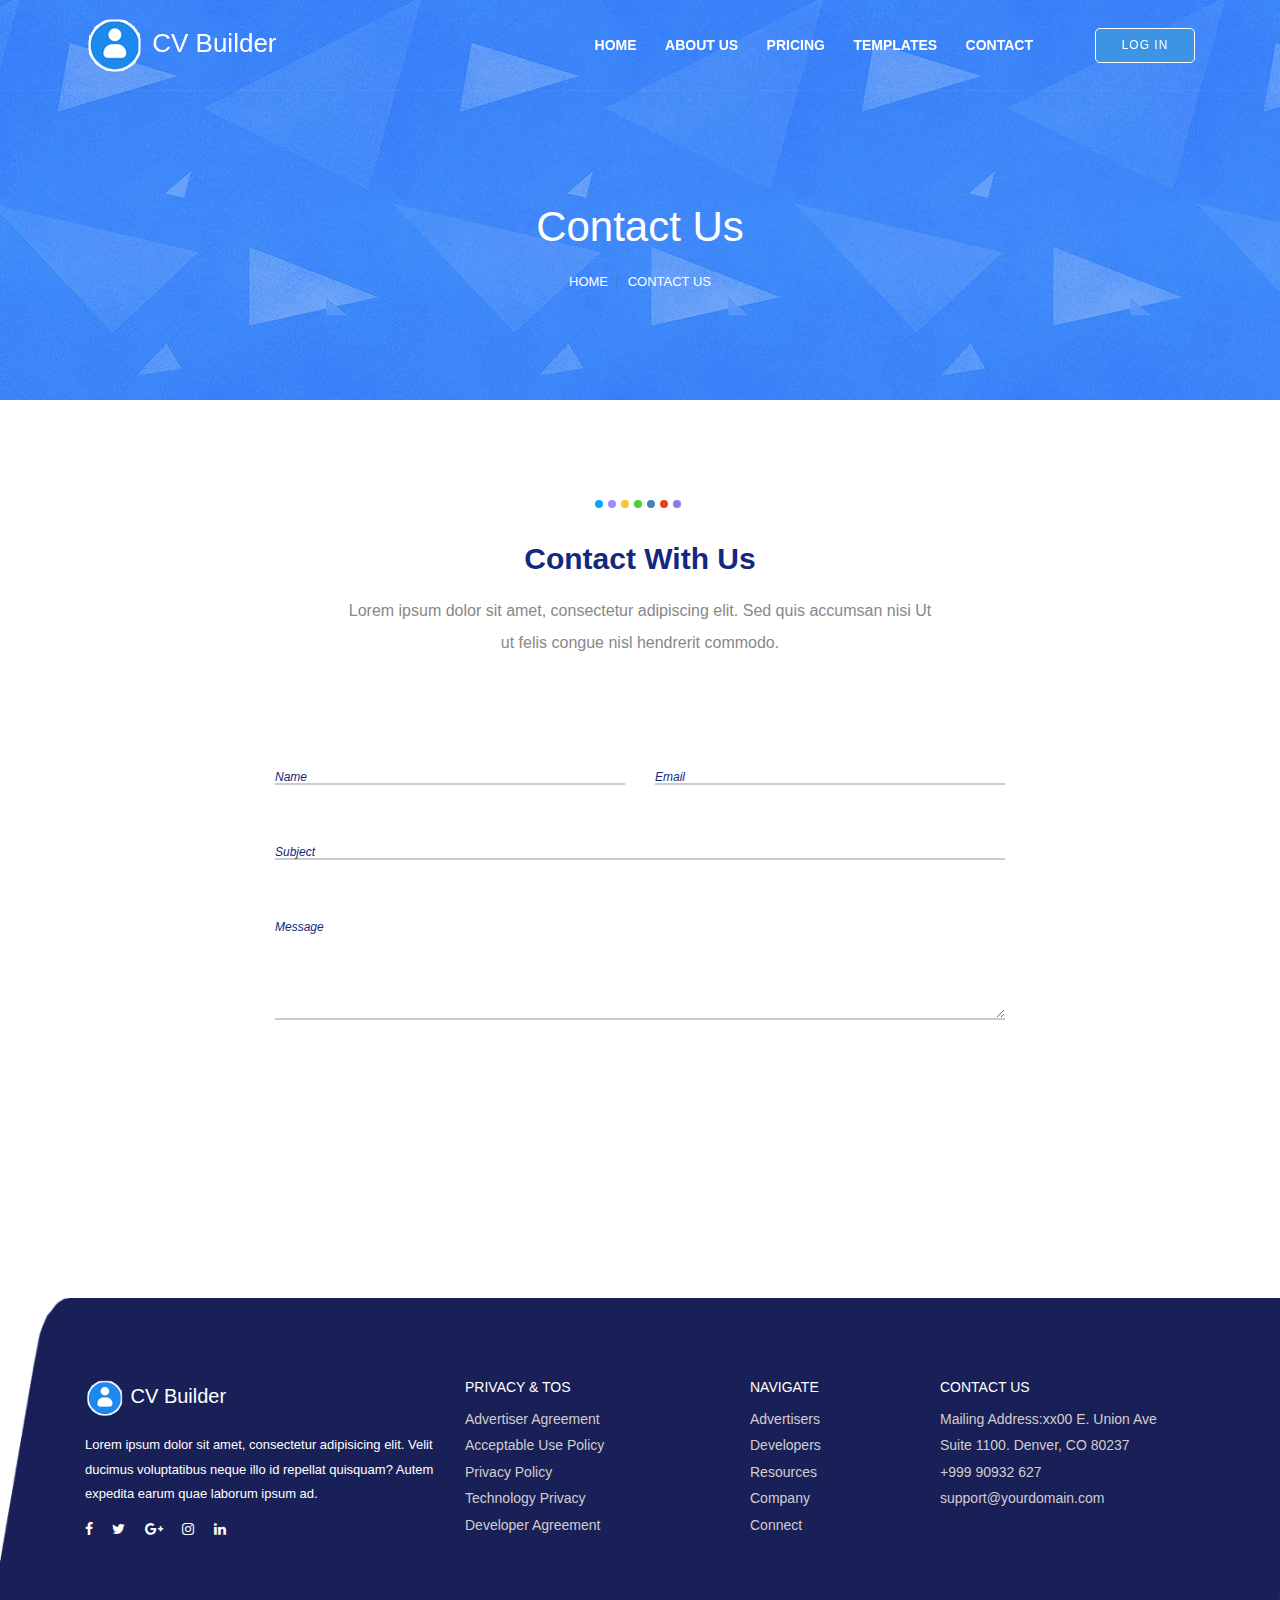
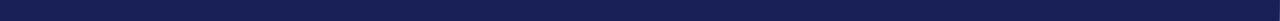
<file: contact-us.html>
<!DOCTYPE html>
<html lang="en">


<head>
    <meta charset="UTF-8">
    <meta name="description" content="">
    <meta http-equiv="X-UA-Compatible" content="IE=edge">
    <meta name="viewport" content="width=device-width, initial-scale=1, shrink-to-fit=no">

    <!-- Title -->
    <title>Contact Us</title>

    <!-- Favicon -->
    <link rel="icon" href="img/core-img/favicon.ico">

    <!-- Core Stylesheet -->
    <link rel="stylesheet" href="css/style.css">

    <!-- Responsive Stylesheet -->
    <link rel="stylesheet" href="css/responsive.css">

</head>

<body class="light-version">
    <!-- Preloader -->
    <div id="preloader">
        <div class="preload-content">
            <div id="dream-load"></div>
        </div>
    </div>

   <!-- ##### Header Area Start ##### -->
    <header class="header-area fadeInDown" data-wow-delay="0.2s">
        <div class="classy-nav-container light breakpoint-off">
            <div class="container">
                <!-- Classy Menu -->
                <nav class="classy-navbar light justify-content-between" id="dreamNav">

                    <!-- Logo -->
                    <a class="nav-brand light" href="#"><img src="img/core-img/logo.png" alt="logo"> CV Builder </a>

                    <!-- Navbar Toggler -->
                    <div class="classy-navbar-toggler demo">
                        <span class="navbarToggler"><span></span><span></span><span></span></span>
                    </div>

                    <!-- Menu -->
                    <div class="classy-menu">

                        <!-- close btn -->
                        <div class="classycloseIcon">
                            <div class="cross-wrap"><span class="top"></span><span class="bottom"></span></div>
                        </div>

                        <!-- Nav Start -->
                        <div class="classynav">
                            <ul id="nav">
                                <li><a href="index.html">Home</a></li>
                                <li><a href="about-us.html">About Us</a></li>
                                <li><a href="pricing.html">Pricing</a></li>
                                <li><a href="templates.html">Templates</a></li>
                                <li><a href="contact-us.html">Contact</a></li>
                            </ul>

                            <!-- Button -->
                            <a href="#" class="btn login-btn ml-50">Log in</a>
                        </div>
                        <!-- Nav End -->
                    </div>
                </nav>
            </div>
        </div>
    </header>
    <!-- ##### Header Area End ##### -->

    <!-- ##### Welcome Area Start ##### -->
    <div class="breadcumb-area clearfix">
        
        <!-- breadcumb content -->
        <div class="breadcumb-content">
            <div class="container h-100">
                <div class="row h-100 align-items-center">
                    <div class="col-12">
                        <nav aria-label="breadcrumb" class="breadcumb--con text-center">
                            <h2 class="w-text title wow fadeInUp" data-wow-delay="0.2s">Contact Us</h2>
                            <ol class="breadcrumb justify-content-center wow fadeInUp" data-wow-delay="0.4s">
                                <li class="breadcrumb-item"><a href="#">Home</a></li>
                                <li class="breadcrumb-item active" aria-current="page">Contact Us</li>
                            </ol>
                        </nav>
                    </div>
                </div>
            </div>
        </div>
    </div>
    <!-- ##### Welcome Area End ##### -->

    <!-- ##### Contact Area Start ##### -->
    <section class="section-padding-100 contact_us_area" id="contact">
        <div class="container">
            <div class="row">
                <div class="col-12">
                    <div class="section-heading text-center">
                        <!-- Dream Dots -->
                        <div class="dream-dots justify-content-center wow fadeInUp" data-wow-delay="0.2s">
                            <span></span><span></span><span></span><span></span><span></span><span></span><span></span>
                        </div>
                        <h2 class="wow fadeInUp" data-wow-delay="0.3s">Contact With Us</h2>
                        <p class="wow fadeInUp" data-wow-delay="0.4s">Lorem ipsum dolor sit amet, consectetur adipiscing elit. Sed quis accumsan nisi Ut ut felis congue nisl hendrerit commodo.</p>
                    </div>
                </div>
            </div>

            <!-- Contact Form -->
            <div class="row justify-content-center">
                <div class="col-12 col-md-10 col-lg-8">
                    <div class="contact_form">
                        <form action="#" method="post" id="main_contact_form" novalidate>
                            <div class="row">
                                <div class="col-12">
                                    <div id="success_fail_info"></div>
                                </div>

                                <div class="col-12 col-md-6">
                                    <div class="group wow fadeInUp" data-wow-delay="0.2s">
                                        <input type="text" name="name" id="name" required>
                                        <span class="highlight"></span>
                                        <span class="bar"></span>
                                        <label>Name</label>
                                    </div>
                                </div>
                                <div class="col-12 col-md-6">
                                    <div class="group wow fadeInUp" data-wow-delay="0.3s">
                                        <input type="text" name="email" id="email" required>
                                        <span class="highlight"></span>
                                        <span class="bar"></span>
                                        <label>Email</label>
                                    </div>
                                </div>
                                <div class="col-12">
                                    <div class="group wow fadeInUp" data-wow-delay="0.4s">
                                        <input type="text" name="subject" id="subject" required>
                                        <span class="highlight"></span>
                                        <span class="bar"></span>
                                        <label>Subject</label>
                                    </div>
                                </div>
                                <div class="col-12">
                                    <div class="group wow fadeInUp" data-wow-delay="0.5s">
                                        <textarea name="message" id="message" required></textarea>
                                        <span class="highlight"></span>
                                        <span class="bar"></span>
                                        <label>Message</label>
                                    </div>
                                </div>
                                <div class="col-12 text-center wow fadeInUp" data-wow-delay="0.6s">
                                    <button type="submit" class="btn dream-btn">Send Message</button>
                                </div>
                            </div>
                        </form>
                    </div>
                </div>
            </div>
        </div>
    </section>
    <!-- ##### Contact Area End ##### -->
    

    <!-- ##### Footer Area Start ##### -->
    <footer class="footer-area bg-img">

        <div class="footer-content-area spec">
            <div class="container">
                <div class="row ">
                    <div class="col-12 col-lg-4 col-md-6">
                        <div class="footer-copywrite-info">
                            <!-- Copywrite -->
                            <div class="copywrite_text fadeInUp" data-wow-delay="0.2s">
                                <div class="footer-logo">
                                    <a href="#"><img src="img/core-img/logo.png" alt="logo"> CV Builder </a>
                                </div>
                                <p>Lorem ipsum dolor sit amet, consectetur adipisicing elit. Velit ducimus voluptatibus neque illo id repellat quisquam? Autem expedita earum quae laborum ipsum ad.</p>
                            </div>
                            <!-- Social Icon -->
                            <div class="footer-social-info fadeInUp" data-wow-delay="0.4s">
                                <a href="#"><i class="fa fa-facebook" aria-hidden="true"></i></a>
                                <a href="#"> <i class="fa fa-twitter" aria-hidden="true"></i></a>
                                <a href="#"><i class="fa fa-google-plus" aria-hidden="true"></i></a>
                                <a href="#"><i class="fa fa-instagram" aria-hidden="true"></i></a>
                                <a href="#"><i class="fa fa-linkedin" aria-hidden="true"></i></a>
                            </div>
                        </div>
                    </div>

                    <div class="col-12 col-lg-3 col-md-6">
                        <div class="contact_info_area d-sm-flex justify-content-between">
                            <!-- Content Info -->
                            <div class="contact_info mt-x text-center fadeInUp" data-wow-delay="0.3s">
                                <h5>PRIVACY & TOS</h5>
                                <a href=""><p>Advertiser Agreement</p></a>
                                <a href=""><p>Acceptable Use Policy</p></a>
                                <a href=""><p>Privacy Policy</p></a>
                                <a href=""><p>Technology Privacy</p></a>
                                <a href=""><p>Developer Agreement</p></a>
                            </div>
                        </div>
                    </div>
                      
                    <div class="col-12 col-lg-2 col-md-6 ">
                        <!-- Content Info -->
                        <div class="contact_info_area d-sm-flex justify-content-between">
                            <div class="contact_info mt-s text-center fadeInUp" data-wow-delay="0.2s">
                                <h5>NAVIGATE</h5>
                                <a href=""><p>Advertisers</p></a>
                                <a href=""><p>Developers</p></a>
                                <a href=""><p>Resources</p></a>
                                <a href=""><p>Company</p></a>
                                <a href=""><p>Connect</p></a>
                            </div>
                        </div>
                    </div>
                    

                    <div class="col-12 col-lg-3 col-md-6 ">
                        <div class="contact_info_area d-sm-flex justify-content-between">
                            <!-- Content Info -->
                            <div class="contact_info mt-s text-center fadeInUp" data-wow-delay="0.4s">
                                <h5>CONTACT US</h5>
                                <p>Mailing Address:xx00 E. Union Ave</p>
                                <p>Suite 1100. Denver, CO 80237</p>
                                <p>+999 90932 627</p>
                                <p>support@yourdomain.com</p>
                            </div>
                        </div>
                    </div>
                </div>
            </div>
                
        </div>
    </footer>
    <!-- ##### Footer Area End ##### -->

    <!-- ########## All JS ########## -->
    <!-- jQuery js -->
    <script src="js/jquery.min.js"></script>
    <!-- Popper js -->
    <script src="js/popper.min.js"></script>
    <!-- Bootstrap js -->
    <script src="js/bootstrap.min.js"></script>
    <!-- All Plugins js -->
    <script src="js/plugins.js"></script>
    <!-- Parallax js -->
    <script src="js/dzsparallaxer.js"></script>
    <!-- Active js -->
    <script src="js/script.js"></script>

</body>


</html>
</file>
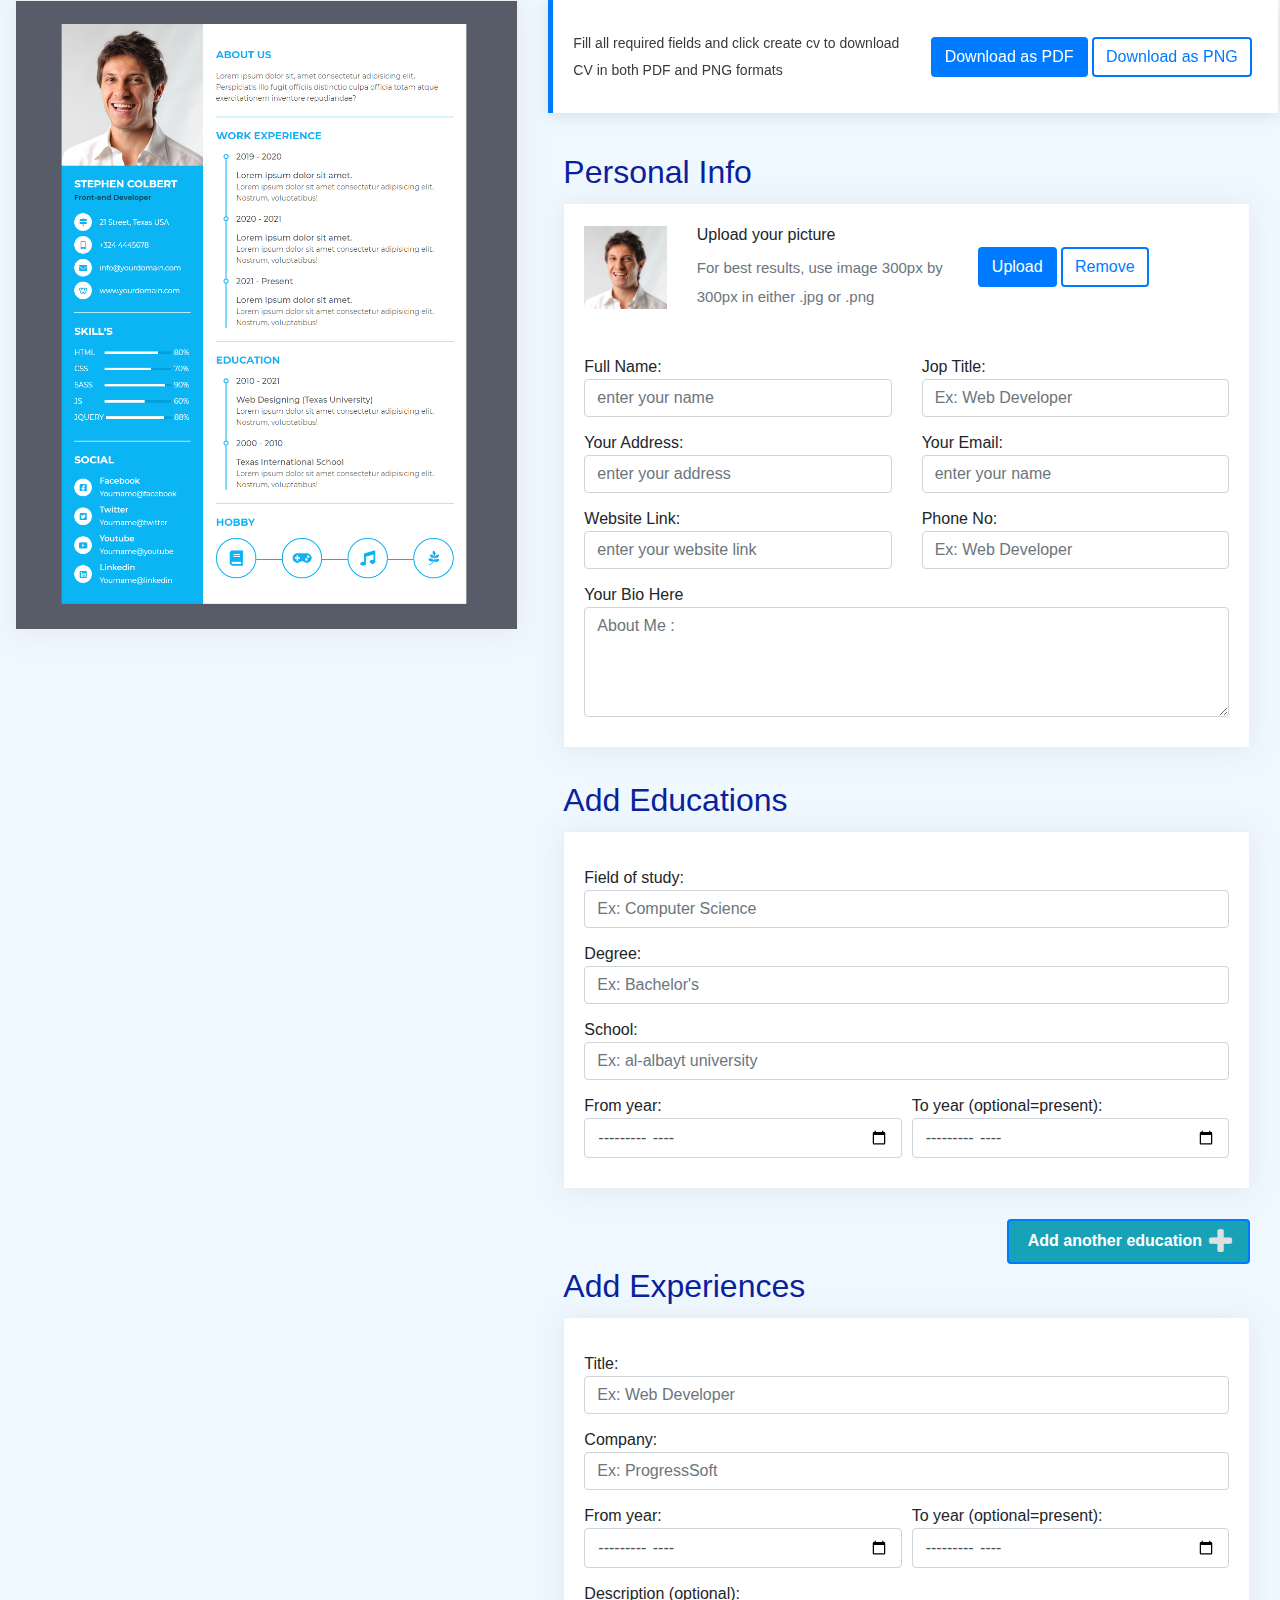
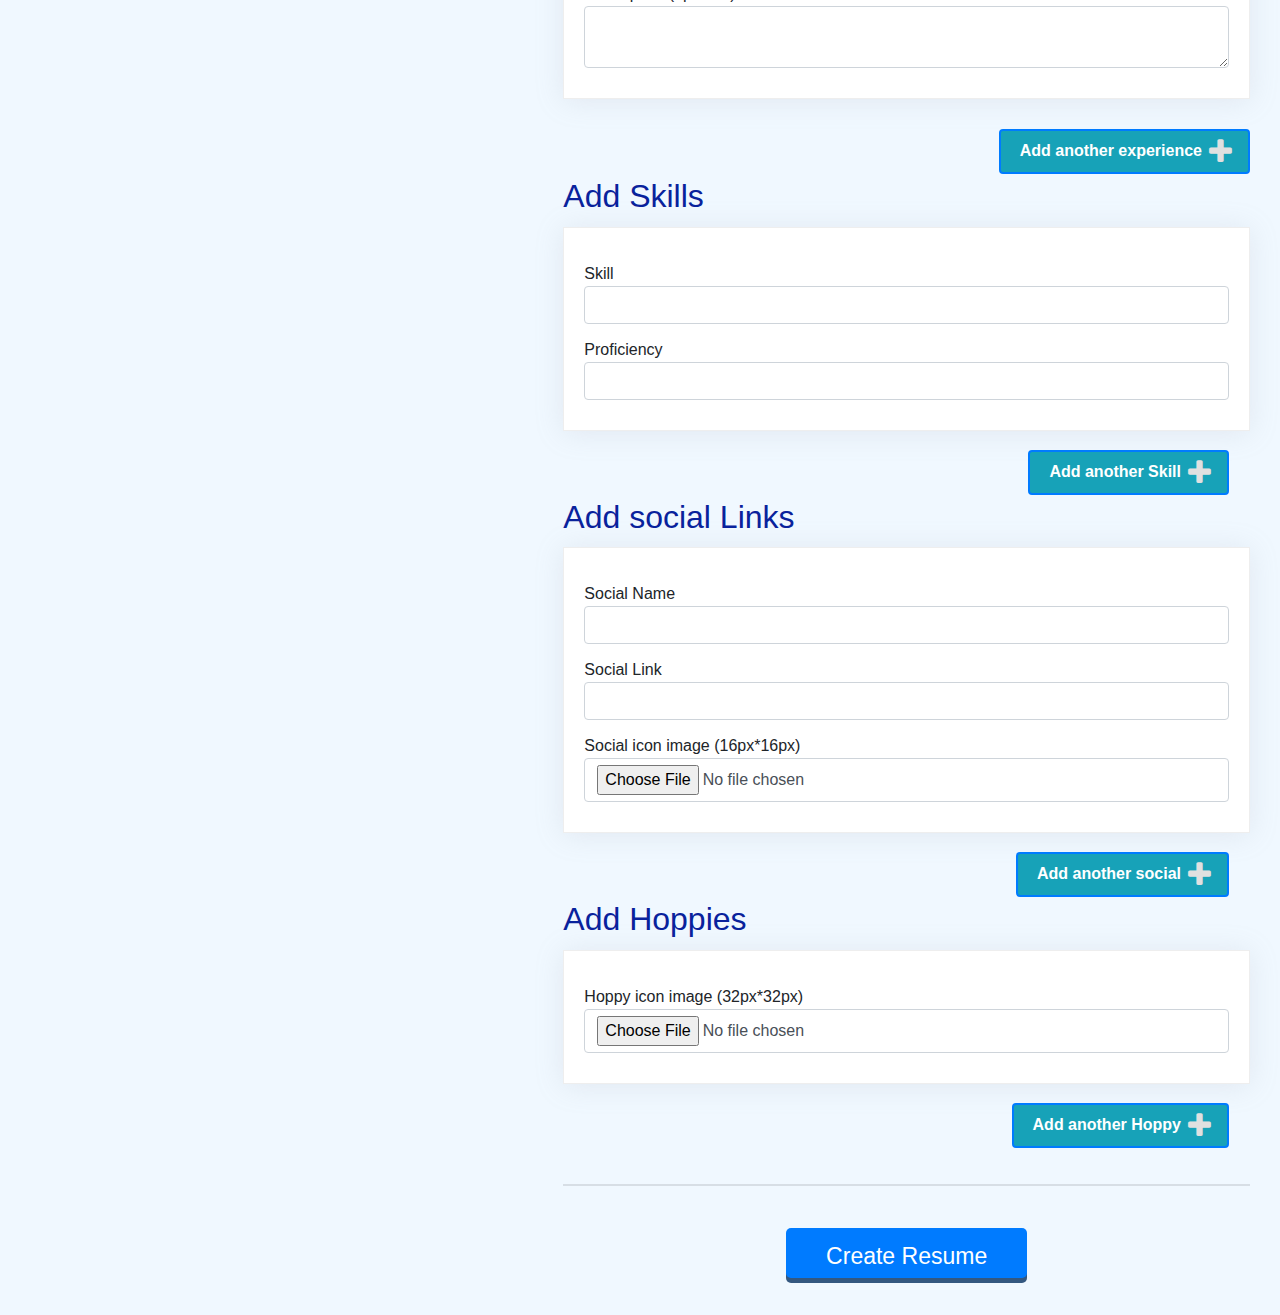
<file: template-edit.html>
<!DOCTYPE html>
<html lang="zxx">

<head>
    <meta charset="UTF-8">
    <meta name="description" content="">
    <meta http-equiv="X-UA-Compatible" content="IE=edge">
    <meta name="viewport" content="width=device-width, initial-scale=1, shrink-to-fit=no">

    <!-- Title -->
    <title>Multipurpose Template</title>

    <!-- Favicon -->
    <link rel="icon" href="img/core-img/favicon.ico">

    <!-- Core Stylesheet -->
    <link rel="stylesheet" href="css/style.css">

    <!-- Responsive Stylesheet -->
    <link rel="stylesheet" href="css/responsive.css">

</head>

<body class="ali-bg">
    <!-- Preloader -->
    <div id="preloader">
        <div class="preload-content">
            <div id="dream-load"></div>
        </div>
    </div>


    <!-- ##### Blog Area Start ##### -->
    <section class="blog-area">
        <div class="container-fluid">

            <div class="row">
                <div class="col-12 col-md-5">
                    <div class="cv-prev">
                        <!-- Post Thumbnail -->
                        <div class="blog_thumbnail">
                            <img src="img/demos/demo-1.png" class="temp-img" alt="">
                        </div>
                    </div>

                </div>

                

                <div class="col-12 col-md-7">
                    <div class="cv-download">
                        <div class="row align-items-center">
                            
                            <div class="col-lg-6 col-md-12">
                                <p class="topnote">Fill all required fields and click create cv to download CV in both PDF and PNG formats</p>
                                
                            </div>
                            <div class="col-lg-6 col-md-12 mt-s">
                                <a href="#" class="btn btn-primary">Download as PDF</a>
                                <a href="#" class="btn btn-soft-primary ms-2">Download as PNG</a>
                            </div>
                        </div>
                    </div>
                    <div class="container">

                        <form method="post" action="#">
                            <div class="mt-150">
                                <h2>Personal Info</h2>
                                <div class="block-container">
                                    <div class="row align-items-center">
                                        <div class="col-lg-2 col-md-4">
                                            <img src="img/test-img/1.jpg" class="d-block" alt="">
                                        </div>
                                        <div class="col-lg-5 col-md-8 mt-s">
                                            <h6 class="">Upload your picture</h6>
                                            <p class="text-muted mb-0">For best results, use image 300px by 300px in either .jpg or .png</p>
                                        </div>
                                        <div class="col-lg-5 col-md-12 mt-s">
                                            <a href="#" class="btn btn-primary">Upload</a>
                                            <a href="#" class="btn btn-soft-primary ms-2">Remove</a>
                                        </div>
                                    </div>
                                    <div class="mt-30">
                                        <div class="row">
                                            <div class="col-lg-6">
                                                <label>Full Name:</label>
                                                <input type="text" name="full-name" class="form-control" placeholder="enter your name">
                                            </div>
                                            
                                            <div class="col-lg-6">
                                                <label>Jop Title:</label>
                                                <input type="text" name="jop-title" class="form-control" placeholder="Ex: Web Developer">
                                            </div>
                                            <div class="col-lg-6">
                                                <label>Your Address:</label>
                                                <input type="text" name="address" class="form-control" placeholder="enter your address">
                                            </div>
                                            <div class="col-lg-6">
                                                <label>Your Email:</label>
                                                <input type="text" name="email" class="form-control" placeholder="enter your name">
                                            </div>
                                            <div class="col-lg-6">
                                                <label>Website Link:</label>
                                                <input type="text" name="web-link" class="form-control" placeholder="enter your website link">
                                            </div>
                                            
                                            <div class="col-lg-6">
                                                <label>Phone No:</label>
                                                <input type="text" name="phone" class="form-control" placeholder="Ex: Web Developer">
                                            </div>
                                            <div class="col-lg-12">
                                                <label>Your Bio Here</label>
                                                <textarea name="comments" id="comments" rows="4" class="form-control" placeholder="About Me :"></textarea>
                                            </div>
                                        </div>
                                    </div>
                                </div>
                            </div>

                            <div class="form-group add-edu">
                                <h2>Add Educations</h2>
                                <div class="all-edus">
                                    <div class="new-edu">
                                        <label>Field of study:</label>
                                        <input type="text" name="edu[]" class="form-control" placeholder="Ex: Computer Science">
                                        <label>Degree:</label>
                                        <input type="text" name="edu[]" class="form-control" placeholder="Ex: Bachelor's">
                                        <label>School:</label>
                                        <input type="text" name="edu[]" class="form-control" placeholder="Ex: al-albayt university">
                                        <div class="form-row">
                                            <div class="col">
                                                <label>From year:</label>
                                                <input type="month" name="edu[]" class="form-control">
                                            </div>
                                            <div class="col">
                                                <label>To year (optional=present):</label>
                                                <input type="month" name="edu[]" class="form-control">
                                            </div>
                                        </div>
                                    </div>
                                </div>
                                <div class="add-blk btn btn-info" id="add-edu"> 
                                    <i class="fa fa-plus"></i>
                                    <span>Add another education</span>
                                </div>
                            </div>
                            <div class="clearfix"></div>
                            <div class="form-group add-exp mt-s">
                                <h2>Add Experiences</h2>
                                <div class="all-exps">
                                    <div class="new-exp">
                                        <label>Title:</label>
                                        <input type="text" name="exp[]" class="form-control" placeholder="Ex: Web Developer">
                                        <label>Company:</label>
                                        <input type="text" name="exp[]" class="form-control" placeholder="Ex: ProgressSoft">
                                        <div class="form-row">
                                            <div class="col">
                                                <label>From year:</label>
                                                <input type="month" name="exp[]" class="form-control">
                                            </div>
                                            <div class="col">
                                                <label>To year (optional=present):</label>
                                                <input type="month" name="exp[]" class="form-control">
                                            </div>
                                        </div>
                                        <label>Description (optional):</label>
                                        <textarea name="exp[]" class="form-control"></textarea>
                                    </div>
                                </div>
                                <div class="add-blk btn btn-info" id="add-exp">
                                    <i class="fa fa-plus"></i>
                                    <span>Add another experience</span>
                                </div>
                            </div>
                            
                            <div class="clearfix"></div>
                            
                            <div class="form-group add-skill mt-s">
                                <h2>Add Skills</h2>
                                <div class="block-container">
                                    <div class="all-skills">
                                        <div class="new-skills">
                                            <label>Skill</label>
                                            <input type="text" name="skills[]" class="form-control">
                                            <label>Proficiency</label>
                                            <input type="text" name="skills[]" class="form-control">
                                        </div>
                                    </div>
                                

                                    <div class="add-blk add-skills btn btn-info mt-50">
                                        <i class="fa fa-plus"></i>
                                        <span>Add another Skill</span>
                                    </div>
                                </div>
                            </div>

                            <div class="clearfix"></div>

                            <div class="form-group add-social mt-s">
                                <h2>Add social Links</h2>
                                <div class="block-container">
                                    <div class="all-socials">
                                        <div class="new-skills">
                                            <label>Social Name</label>
                                            <input type="text" name="socials[]" class="form-control">
                                            <label>Social Link</label>
                                            <input type="text" name="socials[]" class="form-control">
                                            <label>Social icon image (16px*16px)</label>
                                            <input type="file" name="socials[]" class="form-control" />
                                        </div>
                                    </div>
                                    
                                    
                                    <div class="add-blk add-socials btn btn-info mt-50">
                                        <i class="fa fa-plus"></i>
                                        <span>Add another social</span>
                                    </div>
                                </div>
                            </div>

                            <div class="clearfix"></div>

                            <div class="form-group add-social mt-s">
                                <h2>Add Hoppies</h2>
                                <div class="block-container">
                                    <div class="all-hoppies">
                                        <div class="new-skills">
                                            <label>Hoppy icon image (32px*32px)</label>
                                            <input type="file" name="hoppies[]" class="form-control" />
                                        </div>
                                    </div>
                                    
                                    
                                    <div class="add-blk add-hoppies btn btn-info mt-50">
                                        <i class="fa fa-plus"></i>
                                        <span>Add another Hoppy</span>
                                    </div>
                                </div>
                            </div>

                            <hr class="mt-100">
                            <input type="submit" name="submit" value="Create Resume" class="btn-sub">
                            
                        </form>
                    </div>
                </div>
            </div>
        </div>
    </section>
    <!-- ##### Blog Area End ##### -->


    <!-- ########## All JS ########## -->
    <!-- jQuery js -->
    <script src="js/jquery.min.js"></script>
    <!-- Popper js -->
    <script src="js/popper.min.js"></script>
    <!-- Bootstrap js -->
    <script src="js/bootstrap.min.js"></script>
    <!-- All Plugins js -->
    <script src="js/plugins.js"></script>
    <!-- Parallax js -->
    <script src="js/dzsparallaxer.js"></script>
    <!-- Active js -->
    <script src="js/form-script.js"></script>
    <script src="js/script.js"></script>

</body>

</html>
</file>
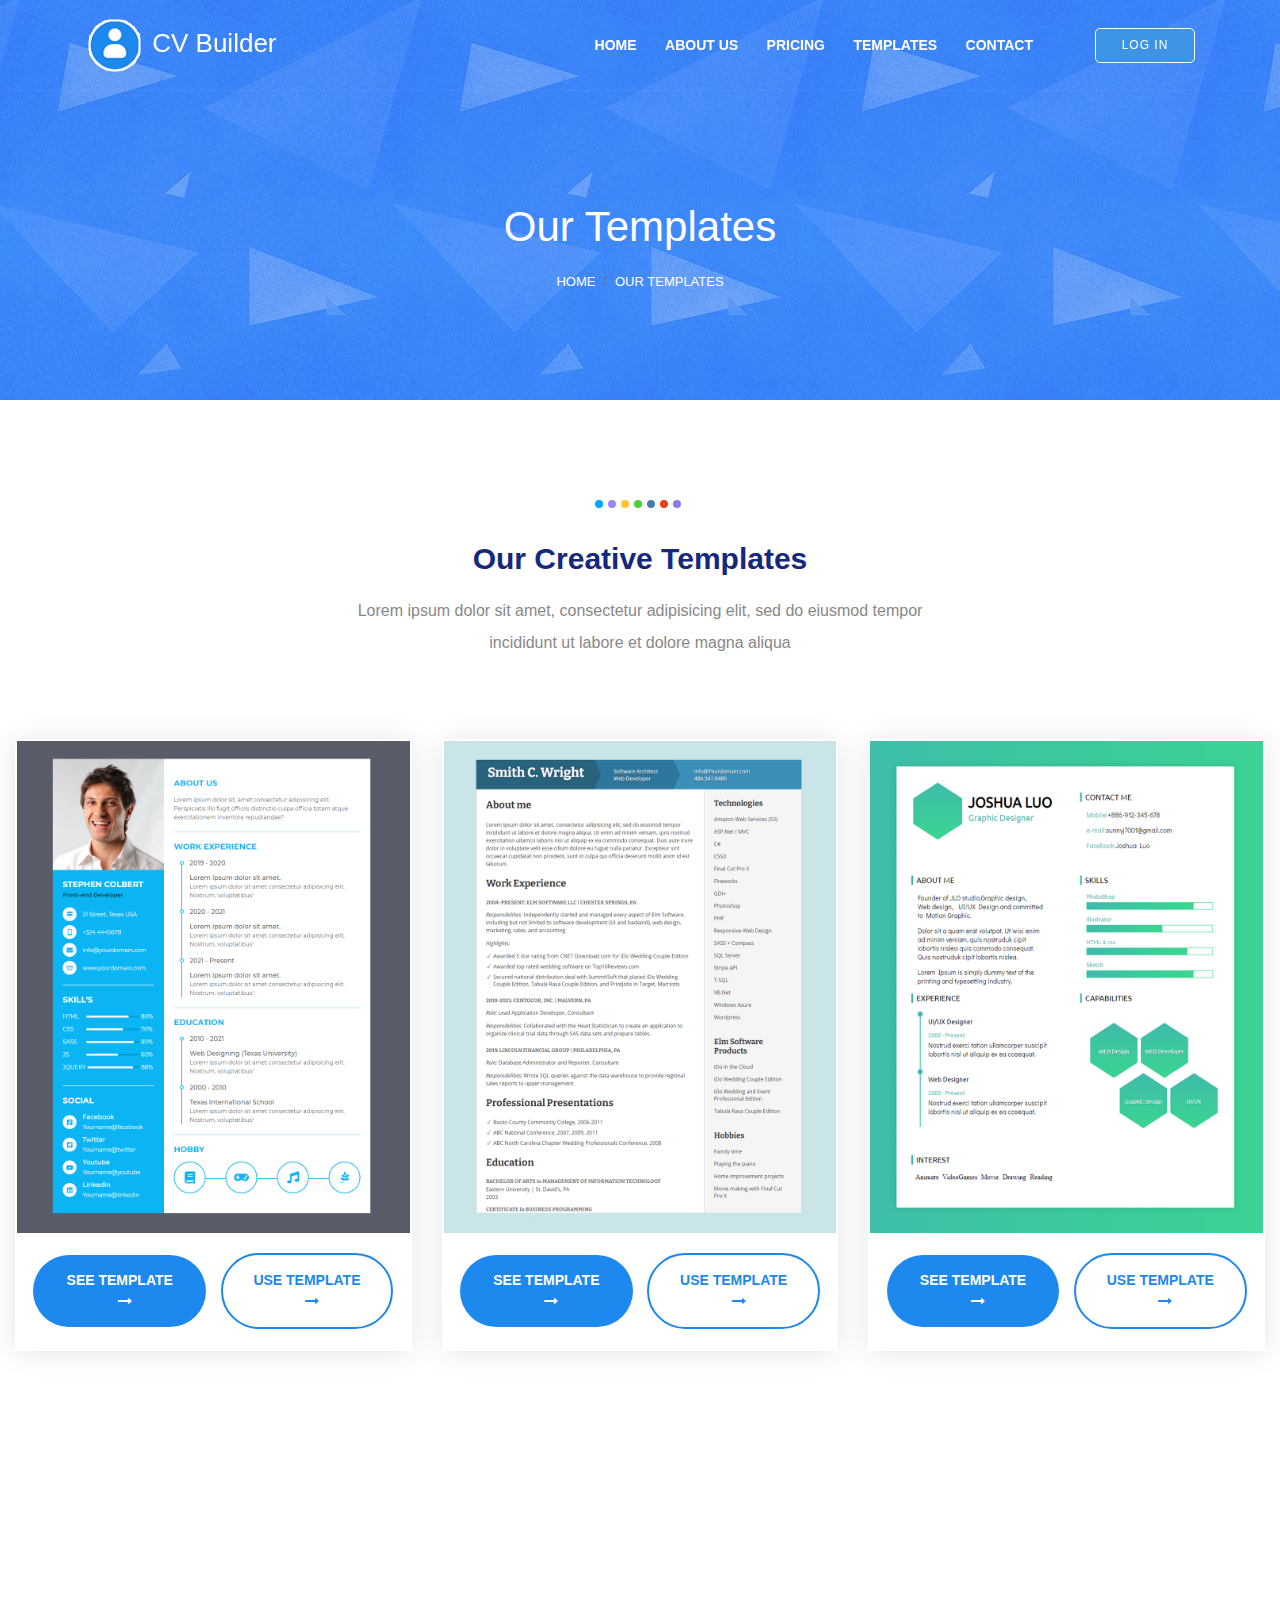
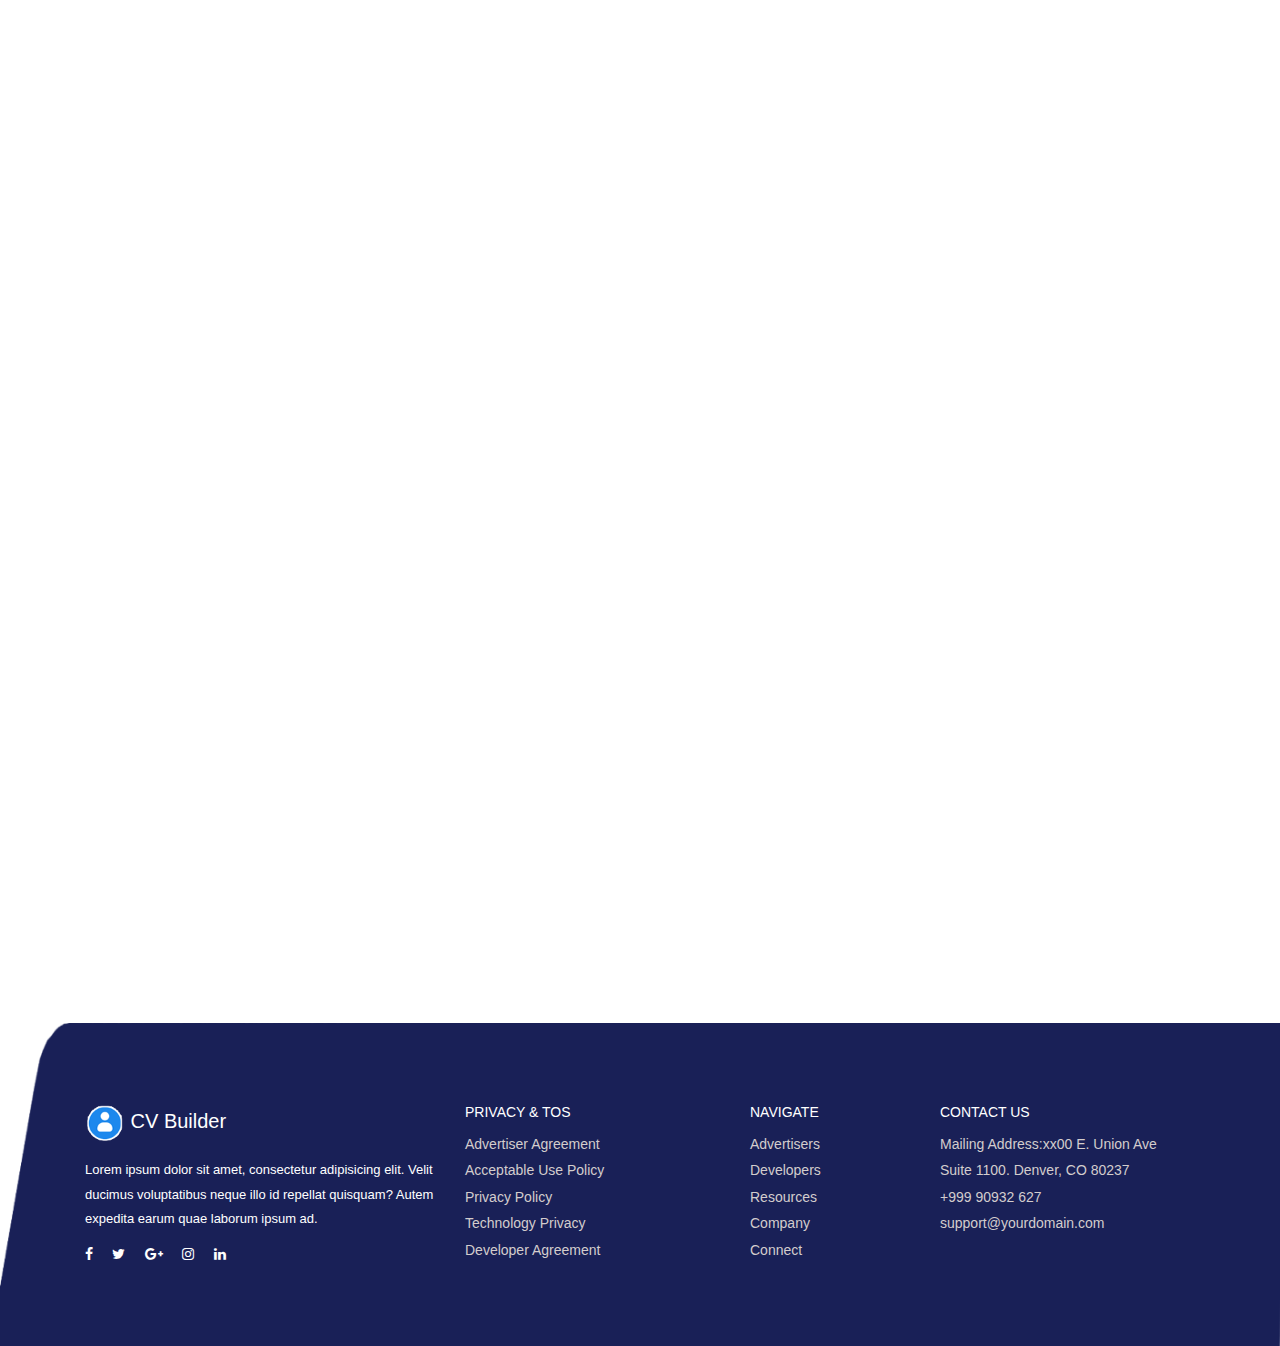
<file: templates.html>
<!DOCTYPE html>
<html lang="zxx">


<head>
    <meta charset="UTF-8">
    <meta name="description" content="">
    <meta http-equiv="X-UA-Compatible" content="IE=edge">
    <meta name="viewport" content="width=device-width, initial-scale=1, shrink-to-fit=no">

    <!-- Title -->
    <title>Our Templates</title>

    <!-- Favicon -->
    <link rel="icon" href="img/core-img/favicon.ico">

    <!-- Core Stylesheet -->
    <link rel="stylesheet" href="css/style.css">

    <!-- Responsive Stylesheet -->
    <link rel="stylesheet" href="css/responsive.css">

</head>

<body class="light-version">
    <!-- Preloader -->
    <div id="preloader">
        <div class="preload-content">
            <div id="dream-load"></div>
        </div>
    </div>

    <!-- ##### Header Area Start ##### -->
    <header class="header-area fadeInDown" data-wow-delay="0.2s">
        <div class="classy-nav-container light breakpoint-off">
            <div class="container">
                <!-- Classy Menu -->
                <nav class="classy-navbar light justify-content-between" id="dreamNav">

                    <!-- Logo -->
                    <a class="nav-brand light" href="#"><img src="img/core-img/logo.png" alt="logo"> CV Builder </a>

                    <!-- Navbar Toggler -->
                    <div class="classy-navbar-toggler demo">
                        <span class="navbarToggler"><span></span><span></span><span></span></span>
                    </div>

                    <!-- Menu -->
                    <div class="classy-menu">

                        <!-- close btn -->
                        <div class="classycloseIcon">
                            <div class="cross-wrap"><span class="top"></span><span class="bottom"></span></div>
                        </div>

                        <!-- Nav Start -->
                        <div class="classynav">
                            <ul id="nav">
                                <li><a href="index.html">Home</a></li>
                                <li><a href="about-us.html">About Us</a></li>
                                <li><a href="pricing.html">Pricing</a></li>
                                <li><a href="templates.html">Templates</a></li>
                                <li><a href="contact-us.html">Contact</a></li>
                            </ul>

                            <!-- Button -->
                            <a href="#" class="btn login-btn ml-50">Log in</a>
                        </div>
                        <!-- Nav End -->
                    </div>
                </nav>
            </div>
        </div>
    </header>
    <!-- ##### Header Area End ##### -->

    <!-- ##### Welcome Area Start ##### -->
    <div class="breadcumb-area clearfix">
        <!-- breadcumb content -->
        <div class="breadcumb-content">
            <div class="container h-100">
                <div class="row h-100 align-items-center">
                    <div class="col-12">
                        <nav aria-label="breadcrumb" class="breadcumb--con text-center">
                            <h2 class="w-text title wow fadeInUp" data-wow-delay="0.2s">Our Templates</h2>
                            <ol class="breadcrumb justify-content-center wow fadeInUp" data-wow-delay="0.4s">
                                <li class="breadcrumb-item"><a href="#">Home</a></li>
                                <li class="breadcrumb-item active" aria-current="page">Our Templates</li>
                            </ol>
                        </nav>
                    </div>
                </div>
            </div>
        </div>
    </div>
    <!-- ##### Welcome Area End ##### -->

    <section class="demo section-padding-100-0">
        <div class="container">
            <div class="section-heading text-center">
                <div class="dream-dots justify-content-center">
                    <span></span><span></span><span></span><span></span><span></span><span></span><span></span>
                </div>
                <h2 class="bold">Our Creative Templates</h2>
                <p>Lorem ipsum dolor sit amet, consectetur adipisicing elit, sed do eiusmod tempor incididunt ut labore et dolore magna aliqua</p>
            </div>
            <div class="row">

                <div class="col-lg-4 col-md-6 col-sm-12">
                    <div class="demo-item">
                        <a href="template-preview.html"><img src="img/demos/demo-1.png" alt="demo" class="img-responsive"></a>
                        <div class="preview-btn-wrapper text-center">
                            <a href="template-preview.html" class="preview-demo">See template <i class="fa fa-long-arrow-right"></i></a>
                            <a href="template-edit.html" class="preview-demo v2">Use template <i class="fa fa-long-arrow-right"></i></a>
                        </div>
                    </div>
                </div>

                <div class="col-lg-4 col-md-6 col-sm-12">
                    <div class="demo-item">
                        <a href="template-preview.html"><img src="img/demos/demo-2.png" alt="demo" class="img-responsive"></a>
                        <div class="preview-btn-wrapper text-center">
                            <a href="template-preview.html" class="preview-demo">See template <i class="fa fa-long-arrow-right"></i></a>
                            <a href="template-edit.html" class="preview-demo v2">Use template <i class="fa fa-long-arrow-right"></i></a>
                        </div>
                    </div>
                </div>

                <div class="col-lg-4 col-md-6 col-sm-12">
                    <div class="demo-item">
                        <a href="template-preview.html"><img src="img/demos/demo-3.png" alt="demo" class="img-responsive"></a>
                        <div class="preview-btn-wrapper text-center">
                            <a href="template-preview.html" class="preview-demo">See template <i class="fa fa-long-arrow-right"></i></a>
                            <a href="template-edit.html" class="preview-demo v2">Use template <i class="fa fa-long-arrow-right"></i></a>
                        </div>
                    </div>
                </div>

                
            </div>
        </div>
    </section>

    <!-- ##### Our features Area Start ##### -->
    <section class="our_services_area section-padding-100-70" id="services">
        <div class="container">
            
            <div class="section-heading text-center">
                <!-- Dream Dots -->
                <div class="dream-dots justify-content-center wow fadeInUp" data-wow-delay="0.2s">
                    <span></span><span></span><span></span><span></span><span></span><span></span><span></span>
                </div>
                <h2 class="wow fadeInUp" data-wow-delay="0.3s">Our Main Features</h2>
                <p class="wow fadeInUp" data-wow-delay="0.4s">Lorem ipsum dolor sit amet, consectetur adipiscing elit. Sed quis accumsan nisi Ut ut felis congue nisl hendrerit commodo.</p>
            </div>
                

            <div class="row">
                <div class="col-12 col-sm-6 col-lg-4">
                    <!-- Content -->
                    <div class="service_single_content text-center mb-100 wow fadeInUp" data-wow-delay="0.2s">
                        <!-- Icon -->
                        <div class="service_icon">
                            <img src="img/icons/f1.png" alt="">
                        </div>
                        <h6>Proven CV Templates to increase Hiring Chance</h6>
                        <p>Lorem ipsum dolor sit amet, consecte adipiscing elit. Nulla neque quam, maxim us ut accumsan ut, posuere sit Lorem ipsum adipiscing elit.</p>
                    </div>
                </div>
                <div class="col-12 col-sm-6 col-lg-4">
                    <!-- Content -->
                    <div class="service_single_content text-center mb-100 wow wow fadeInUp" data-wow-delay="0.3s">
                        <!-- Icon -->
                        <div class="service_icon">
                            <img src="img/icons/f2.png" alt="">
                        </div>
                        <h6>Creative, Modern and Clean Templates Design</h6>
                        <p>Lorem ipsum dolor sit amet, consecte adipiscing elit. Nulla neque quam, maxim us ut accumsan ut, posuere sit Lorem ipsum adipiscing elit.</p>
                    </div>
                </div>
                <div class="col-12 col-sm-6 col-lg-4">
                    <!-- Content -->
                    <div class="service_single_content text-center mb-100 wow fadeInUp" data-wow-delay="0.4s">
                        <!-- Icon -->
                        <div class="service_icon">
                            <img src="img/icons/f3.png" alt="">
                        </div>
                        <h6>Easy and Intuitive Online CV and Resume Builder </h6>
                        <p>Lorem ipsum dolor sit amet, consecte adipiscing elit. Nulla neque quam, maxim us ut accumsan ut, posuere sit Lorem ipsum adipiscing elit.</p>
                    </div>
                </div>
                <div class="col-12 col-sm-6 col-lg-4">
                    <!-- Content -->
                    <div class="service_single_content text-center mb-100 wow fadeInUp" data-wow-delay="0.5s">
                        <!-- Icon -->
                        <div class="service_icon">
                            <img src="img/icons/f4.png" alt="">
                        </div>
                        <h6>Free to use. Developed by hiring professionals.</h6>
                        <p>Lorem ipsum dolor sit amet, consecte adipiscing elit. Nulla neque quam, maxim us ut accumsan ut, posuere sit Lorem ipsum adipiscing elit.</p>
                    </div>
                </div>
                <div class="col-12 col-sm-6 col-lg-4">
                    <!-- Content -->
                    <div class="service_single_content text-center mb-100 wow fadeInUp" data-wow-delay="0.6s">
                        <!-- Icon -->
                        <div class="service_icon">
                            <img src="img/icons/f5.png" alt="">
                        </div>
                        <h6>Recruiter Approved Phrases with Module Notification</h6>
                        <p>Lorem ipsum dolor sit amet, consecte adipiscing elit. Nulla neque quam, maxim us ut accumsan ut, posuere sit Lorem ipsum adipiscing elit.</p>
                    </div>
                </div>
                <div class="col-12 col-sm-6 col-lg-4">
                    <!-- Content -->
                    <div class="service_single_content text-center mb-100 wow fadeInUp" data-wow-delay="0.7s">
                        <!-- Icon -->
                        <div class="service_icon">
                            <img src="img/icons/f6.png" alt="">
                        </div>
                        <h6>Fast Easy CV and Resume Formatting</h6>
                        <p>Lorem ipsum dolor sit amet, consecte adipiscing elit. Nulla neque quam, maxim us ut accumsan ut, posuere sit Lorem ipsum adipiscing elit.</p>
                    </div>
                </div>
            </div>
        </div>
    </section>
    <!-- ##### Our features Area End ##### -->


    <!-- ##### Footer Area Start ##### -->
    <footer class="footer-area bg-img">

        <div class="footer-content-area spec">
            <div class="container">
                <div class="row ">
                    <div class="col-12 col-lg-4 col-md-6">
                        <div class="footer-copywrite-info">
                            <!-- Copywrite -->
                            <div class="copywrite_text fadeInUp" data-wow-delay="0.2s">
                                <div class="footer-logo">
                                    <a href="#"><img src="img/core-img/logo.png" alt="logo"> CV Builder </a>
                                </div>
                                <p>Lorem ipsum dolor sit amet, consectetur adipisicing elit. Velit ducimus voluptatibus neque illo id repellat quisquam? Autem expedita earum quae laborum ipsum ad.</p>
                            </div>
                            <!-- Social Icon -->
                            <div class="footer-social-info fadeInUp" data-wow-delay="0.4s">
                                <a href="#"><i class="fa fa-facebook" aria-hidden="true"></i></a>
                                <a href="#"> <i class="fa fa-twitter" aria-hidden="true"></i></a>
                                <a href="#"><i class="fa fa-google-plus" aria-hidden="true"></i></a>
                                <a href="#"><i class="fa fa-instagram" aria-hidden="true"></i></a>
                                <a href="#"><i class="fa fa-linkedin" aria-hidden="true"></i></a>
                            </div>
                        </div>
                    </div>

                    <div class="col-12 col-lg-3 col-md-6">
                        <div class="contact_info_area d-sm-flex justify-content-between">
                            <!-- Content Info -->
                            <div class="contact_info mt-x text-center fadeInUp" data-wow-delay="0.3s">
                                <h5>PRIVACY & TOS</h5>
                                <a href=""><p>Advertiser Agreement</p></a>
                                <a href=""><p>Acceptable Use Policy</p></a>
                                <a href=""><p>Privacy Policy</p></a>
                                <a href=""><p>Technology Privacy</p></a>
                                <a href=""><p>Developer Agreement</p></a>
                            </div>
                        </div>
                    </div>
                      
                    <div class="col-12 col-lg-2 col-md-6 ">
                        <!-- Content Info -->
                        <div class="contact_info_area d-sm-flex justify-content-between">
                            <div class="contact_info mt-s text-center fadeInUp" data-wow-delay="0.2s">
                                <h5>NAVIGATE</h5>
                                <a href=""><p>Advertisers</p></a>
                                <a href=""><p>Developers</p></a>
                                <a href=""><p>Resources</p></a>
                                <a href=""><p>Company</p></a>
                                <a href=""><p>Connect</p></a>
                            </div>
                        </div>
                    </div>
                    

                    <div class="col-12 col-lg-3 col-md-6 ">
                        <div class="contact_info_area d-sm-flex justify-content-between">
                            <!-- Content Info -->
                            <div class="contact_info mt-s text-center fadeInUp" data-wow-delay="0.4s">
                                <h5>CONTACT US</h5>
                                <p>Mailing Address:xx00 E. Union Ave</p>
                                <p>Suite 1100. Denver, CO 80237</p>
                                <p>+999 90932 627</p>
                                <p>support@yourdomain.com</p>
                            </div>
                        </div>
                    </div>
                </div>
            </div>
                
        </div>
    </footer>
    <!-- ##### Footer Area End ##### -->

    <!-- ########## All JS ########## -->
    <!-- jQuery js -->
    <script src="js/jquery.min.js"></script>
    <!-- Popper js -->
    <script src="js/popper.min.js"></script>
    <!-- Bootstrap js -->
    <script src="js/bootstrap.min.js"></script>
    <!-- All Plugins js -->
    <script src="js/plugins.js"></script>
    <!-- Parallax js -->
    <script src="js/dzsparallaxer.js"></script>
    <!-- Active js -->
    <script src="js/script.js"></script>

</body>


</html>
</file>
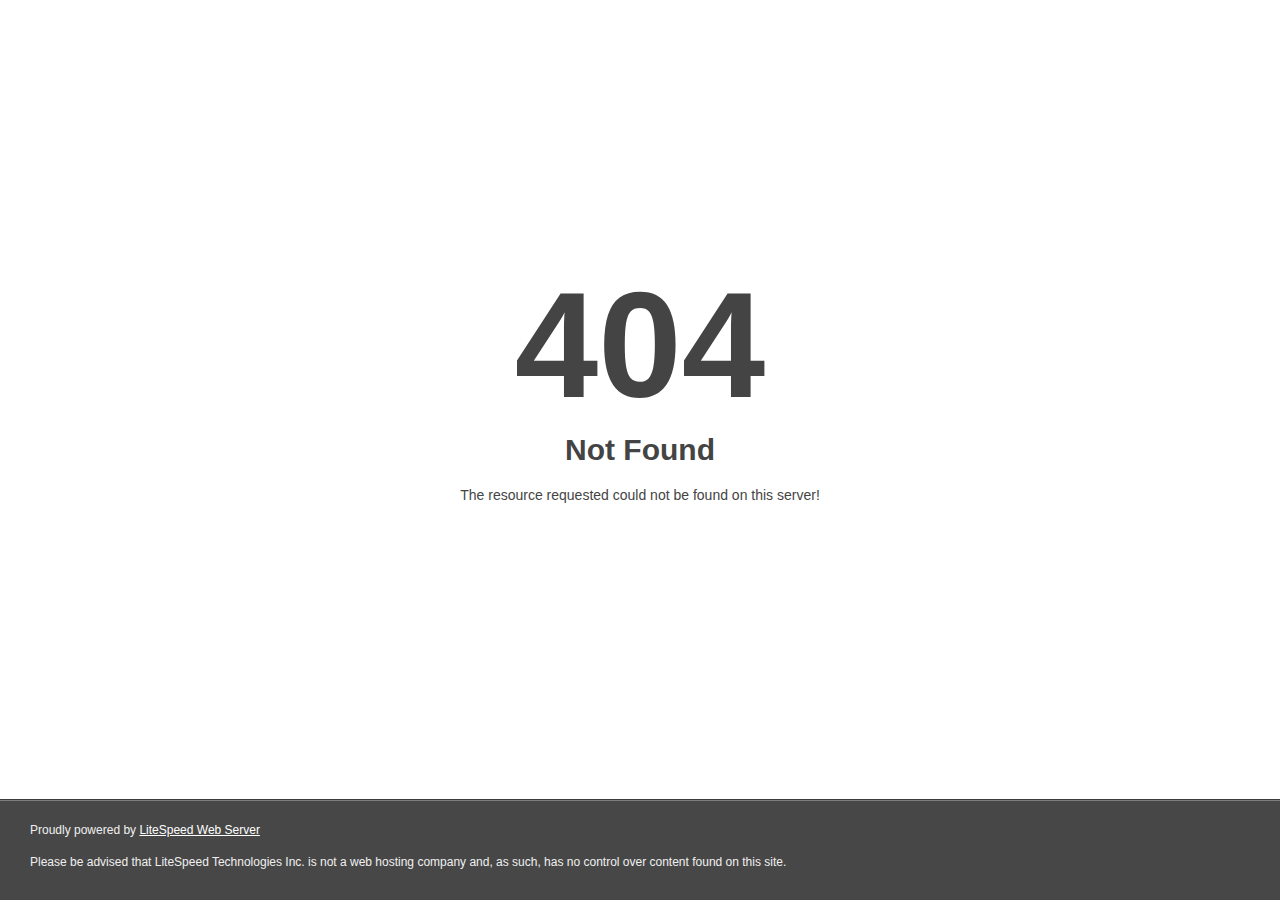
<file: css/owl.video.play.html>
<!DOCTYPE html>
<html style="height:100%">
<head><title> 404 Not Found
</title></head>
<body style="color: #444; margin:0;font: normal 14px/20px Arial, Helvetica, sans-serif; height:100%; background-color: #fff;">
<div style="height:auto; min-height:100%; ">     <div style="text-align: center; width:800px; margin-left: -400px; position:absolute; top: 30%; left:50%;">
        <h1 style="margin:0; font-size:150px; line-height:150px; font-weight:bold;">404</h1>
<h2 style="margin-top:20px;font-size: 30px;">Not Found
</h2>
<p>The resource requested could not be found on this server!</p>
</div></div><div style="color:#f0f0f0; font-size:12px;margin:auto;padding:0px 30px 0px 30px;position:relative;clear:both;height:100px;margin-top:-101px;background-color:#474747;border-top: 1px solid rgba(0,0,0,0.15);box-shadow: 0 1px 0 rgba(255, 255, 255, 0.3) inset;">
<br>Proudly powered by  <a style="color:#fff;" href="http://www.litespeedtech.com/error-page">LiteSpeed Web Server</a><p>Please be advised that LiteSpeed Technologies Inc. is not a web hosting company and, as such, has no control over content found on this site.</p></div></body></html>
</file>
<file: css/style.css>
﻿/*** 
====================================================================
  Table of contents
====================================================================

- Google Fonts
- Css Imports
- General Css Styles
- Header Area style
- Welcome Area Styles 
- Partners area style
- About us area style 
- services-block-four style 
- Demo-video area style 
- Trust area style 
- services area style 
- Call-to-action area style
- Video area style 
- Gallery area style 
- Cool-facts style 
- Price table style
- Testimonials area style 
- Team area style
- Blog area style 
- Contact us style 
- FAQ style -Timeline style 
- Footer area style 

***/

/*** 

====================================================================
  Google fonts
====================================================================

***/

@import url('../css-1');

/*** 

====================================================================
  Import All Css
====================================================================

***/

@import 'bootstrap.min.css';
@import 'animate.css';
@import 'about-sonar.css';
@import 'classy-nav.min.css';
@import 'dzsparallaxer.css';
@import 'owl.carousel.min.css';
@import 'magnific-popup.css';
@import 'animated-headline.css';
@import 'font-awesome.min.css';
@import 'themify-icons.css';

/*** 

====================================================================
  General css style
====================================================================

***/

.white-popup {
  position: relative;
  background: #FFF;
  padding: 20px;
  width: auto;
  max-width: 500px;
  margin: 20px auto;
} 
.other-accounts{
    background: linear-gradient(to right, #21d397 0%, #7450fe 100%);
    margin-top: 30px;
    padding: 20px
}
.other-accounts .footer-social-info a i{
    font-size: 14px;
    background: #fff;
    color: #197bb5;
    width: 30px;
    height: 30px;
    margin-right: 5px;
    -webkit-transition-duration: 500ms;
    transition-duration: 500ms;
    line-height: 30px;
    border-radius: 50%;
}
* {
    margin: 0;
    padding: 0;
}

body {
    font-family: 'Poppins', sans-serif;
}
.darker-blue{
    background: linear-gradient(180deg,#240044 0,#0f0240 25%,#400959 40%,#0f0240 65%,#0f0240);
}
h1,
h2,
h3,
h4,
h5,
h6 {
    font-family: 'Poppins', sans-serif;
    line-height: 1.4;
    font-weight: 500;
}
.clear-fix{clear: both}
a,
a:hover,
a:focus,
a:active {
    text-decoration: none;
    -webkit-transition-duration: 500ms;
    transition-duration: 500ms;
    outline: none;
}

li {
    list-style: none;
}

p {
    line-height: 1.9;
    color: rgba(255, 255, 255, 0.5);
    font-size: 15px;
}

img {
    max-width: 100%;
    height: auto;
}

ul,
ol {
    margin: 0;
    padding: 0;
}
.section-header{
    position: relative;
    margin-bottom: 50px
}
.section-title {
    font-size: 44px;
    margin-bottom: 20px;
    margin-top: 0;
    position: relative;
    text-align: center;
    color: #fff;
}
.section-header .desc{
    max-width: 800px;
    text-align: center;
    margin: 0 auto
}
.bg-title {
    margin-bottom: -37px;
    margin-left: -30px;
    font-size: 66px;
    opacity: .04;
    font-weight: bold;
    text-align: center;
    line-height: 1;
    text-transform: uppercase;
}
.has-print{
    position: absolute;
    top: -50px;
    left: 50%;
    transform: translateX(-50%);
    width: 90px;
    height: 90px;
    background: url(../img/core-img/shape1.png) no-repeat;
}
#preloader {
    position: fixed;
    width: 100%;
    height: 100%;
    z-index: 99999;
    top: 0;
    left: 0;
    background: #4834d4;
    background: -webkit-linear-gradient(to right, #4834d4, #341f97);
    background: -webkit-linear-gradient(left, #4834d4, #341f97);
    background: linear-gradient(to right, #4834d4, #341f97);
}
.header-area .light.classy-nav-container a {
    color: #fff;
}
.header-area.sticky .light.classy-nav-container a {
    color: rgb(19 40 126);
}

.header-area .d.classy-nav-container a {
    color: #13287e;
}
.header-area.sticky .d.classy-nav-container a {
    color: rgba(255,255,255,.7);
}
.preload-content {
    position: absolute;
    top: 50%;
    left: 50%;
    margin-top: -35px;
    margin-left: -35px;
    z-index: 100;
}

#dream-load {
    width: 70px;
    height: 70px;
    border-radius: 50%;
    border: 3px;
    border-style: solid;
    border-color: transparent;
    border-top-color: rgba(255, 255, 255, 0.5);
    -webkit-animation: dreamrotate 2400ms linear infinite;
    animation: dreamrotate 2400ms linear infinite;
    z-index: 999;
}

#dream-load:before {
    content: "";
    position: absolute;
    top: 7.5px;
    left: 7.5px;
    right: 7.5px;
    bottom: 7.5px;
    border-radius: 50%;
    border: 3px;
    border-style: solid;
    border-color: transparent;
    border-top-color: rgba(255, 255, 255, 0.5);
    -webkit-animation: dreamrotate 2700ms linear infinite;
    animation: dreamrotate 2700ms linear infinite
}

#dream-load:after {
    content: "";
    position: absolute;
    top: 20px;
    left: 20px;
    right: 20px;
    bottom: 20px;
    border-radius: 50%;
    border: 3px;
    border-style: solid;
    border-color: transparent;
    border-top-color: rgba(255, 255, 255, 0.5);
    -webkit-animation: dreamrotate 1800ms linear infinite;
    animation: dreamrotate 1800ms linear infinite
}

@-webkit-keyframes dreamrotate {
    0% {
        -webkit-transform: rotate(0deg);
        transform: rotate(0deg)
    }
    100% {
        -webkit-transform: rotate(360deg);
        transform: rotate(360deg)
    }
}

@keyframes dreamrotate {
    0% {
        -webkit-transform: rotate(0deg);
        transform: rotate(0deg)
    }
    100% {
        -webkit-transform: rotate(360deg);
        transform: rotate(360deg)
    }
}

/* Blip CSS */

.dream-blip {
    position: absolute;
    width: 8px;
    height: 8px;
    border-radius: 2em 2em 2em 2em;
    background-color: #21d397;
    box-shadow: 0 0 5px #fff;
    -webkit-transform-origin: 50% 50%;
    transform-origin: 50% 50%;
    opacity: 0;
    -ms-filter: "progid:DXImageTransform.Microsoft.Alpha(Opacity=0)";
    -webkit-animation: dreamblipper ease 4s none infinite;
            animation: dreamblipper ease 4s none infinite;
}

@-webkit-keyframes dreamblipper {
    0% {
        opacity: 0;
        -ms-filter: "progid:DXImageTransform.Microsoft.Alpha(Opacity=0)";
    }
    35% {
        opacity: 0;
        -ms-filter: "progid:DXImageTransform.Microsoft.Alpha(Opacity=0)";
    }
    50% {
        opacity: 1;
        -ms-filter: "progid:DXImageTransform.Microsoft.Alpha(Opacity=100)";
    }
    100% {
        opacity: 0;
        -ms-filter: "progid:DXImageTransform.Microsoft.Alpha(Opacity=0)";
    }
}

@keyframes dreamblipper {
    0% {
        opacity: 0;
        -ms-filter: "progid:DXImageTransform.Microsoft.Alpha(Opacity=0)";
    }
    35% {
        opacity: 0;
        -ms-filter: "progid:DXImageTransform.Microsoft.Alpha(Opacity=0)";
    }
    50% {
        opacity: 1;
        -ms-filter: "progid:DXImageTransform.Microsoft.Alpha(Opacity=100)";
    }
    100% {
        opacity: 0;
        -ms-filter: "progid:DXImageTransform.Microsoft.Alpha(Opacity=0)";
    }
}

.dream-blip.blip1 {
    top: 20%;
    left: 20%;
}

.dream-blip.blip2 {
    top: 70%;
    left: 30%;
}

.dream-blip.blip3 {
    top: 30%;
    left: 10%;
}

.dream-blip.blip4 {
    top: 60%;
    left: 10%;
}
.mt-10 {
    margin-top: 10px;
}
.mt-15 {
    margin-top: 15px;
}
.mt-20 {
    margin-top: 20px;
}
.mt-30 {
    margin-top: 30px;
}

.mt-40 {
    margin-top: 40px;
}

.mt-50 {
    margin-top: 50px !important;
}

.mt-100 {
    margin-top: 100px;
}

.mt-150 {
    margin-top: 150px;
}

.mr-15 {
    margin-right: 15px;
}

.mr-30 {
    margin-right: 30px;
}

.mr-50 {
    margin-right: 50px;
}

.mr-100 {
    margin-right: 100px;
}

.mb-15 {
    margin-bottom: 15px;
}

.mb-30 {
    margin-bottom: 30px;
}

.mb-40 {
    margin-bottom: 40px;
}

.mb-50 {
    margin-bottom: 50px;
}

.mb-100 {
    margin-bottom: 100px;
}

.ml-15 {
    margin-left: 15px;
}

.ml-30 {
    margin-left: 30px;
}

.ml-50 {
    margin-left: 50px;
}

.ml-100 {
    margin-left: 100px;
}

.section-padding-100 {
    padding-top: 100px;
    padding-bottom: 100px;
}
.section-before:before{
    content: '';
    position: absolute;
    top: -75px;
    left: 50%;
    transform: translateX(-50%);
    height: 150px;
    width: 150px;
    background: url(../img/core-img/shape1.png) no-repeat;
    background-size: contain;
}
.relative{
    position: relative;
}
.section-padding-0-100 {
    padding-top: 0;
    padding-bottom: 100px;
}

.section-padding-100-0 {
    padding-top: 100px;
    padding-bottom: 0;
}
.section-padding-100-85 {
    padding-top: 100px;
    padding-bottom: 85px;
}
.section-padding-70-0 {
    padding-top: 70px;
    padding-bottom: 0;
}
.section-padding-0-70 {
    padding-top: 0px;
    padding-bottom: 70px;
}
.section-padding-0-0{
    padding-top: 0;
    padding-bottom: 0
}
.section-padding-100-50 {
    padding-top: 100px;
    padding-bottom: 50px;
}
.section-padding-100-70 {
    padding-top: 100px;
    padding-bottom: 70px;
}
.section-padding-0-50 {
    padding-top: 0;
    padding-bottom: 50px;
}

.section-padding-50-0 {
    padding-top: 50px;
    padding-bottom: 0;
}

.section-padding-200 {
    padding-top: 200px;
    padding-bottom: 200px;
}

.section-padding-0-200 {
    padding-top: 0;
    padding-bottom: 200px;
}

.section-padding-200-0 {
    padding-top: 200px;
    padding-bottom: 0;
}

.section-padding-200-100 {
    padding-top: 200px;
    padding-bottom: 100px;
}

.section-padding-150 {
    padding-top: 150px;
    padding-bottom: 150px;
}

.section-padding-150-0 {
    padding-top: 150px;
    padding-bottom: 0;
}

.section-padding-0-150 {
    padding-top: 0;
    padding-bottom: 150px;
}

.section-padding-50-150 {
    padding-top: 50px;
    padding-bottom: 150px;
}

.section-heading {
    position: relative;
    z-index: 1;
    margin-bottom: 80px;
}

.section-heading h2 {
    font-size: 30px;
    font-weight: 600;
    text-transform: capitalize;
    margin-bottom: 15px;
}

.section-heading > p {
    margin-bottom: 0;
    line-height: 2;
    font-size: 16px;
    max-width: 600px;
    margin: 0 auto;
}

#scrollUp {
    bottom: 130px;
    font-size: 12px;
    line-height: 22px;
    right: 30px;
    width: 100px;
    background-color: transparent;
    color: #fff;
    text-align: center;
    height: 20px;
    -webkit-transition-duration: 500ms;
    transition-duration: 500ms;
    text-transform: uppercase;
    -webkit-transform: rotate(-90deg);
    transform: rotate(-90deg);
}

#scrollUp:before {
    position: absolute;
    width: 30%;
    height: 2px;
    background-color: #fff;
    content: "";
    top: 10px;
    right: 100%;
    z-index: -200 !important;
}

.bg-overlay {
    position: relative;
    z-index: 1;
}

.bg-overlay:after {
    background: rgba(72, 52, 212, 0.95);
    background: -webkit-linear-gradient(to right, rgba(72, 52, 212, 0.95), rgba(52, 31, 151, 0.95));
    background: -webkit-linear-gradient(left, rgba(72, 52, 212, 0.95), rgba(52, 31, 151, 0.95));
    background: linear-gradient(to right, rgba(72, 52, 212, 0.95), rgba(52, 31, 151, 0.95));
    position: absolute;
    content: "";
    height: 100%;
    width: 100%;
    top: 0;
    left: 0;
    z-index: -1;
}

.bg-img {
    background-position: center center;
    background-size: cover;
    background-repeat: no-repeat;
}

.height-400 {
    height: 400px;
}

.height-600 {
    height: 600px;
}

.height-700 {
    height: 700px;
}

.height-800 {
    height: 800px;
}

.height-900 {
    height: 900px;
}

.height-1000 {
    height: 1000px;
}

.dream-dots {
    display: -webkit-box;
    display: -ms-flexbox;
    display: flex;
    margin-bottom: 30px;
}

.dream-dots span {
    width: 8px;
    height: 8px;
    background-color: #fff;
    border-radius: 50%;
    margin-right: 5px;
}

.dream-dots span:first-child {
    background-color: #00a8ff;
}

.dream-dots span:nth-child(2) {
    background-color: #9c88ff;
}

.dream-dots span:nth-child(3) {
    background-color: #fbc531;
}

.dream-dots span:nth-child(4) {
    background-color: #4cd137;
}

.dream-dots span:nth-child(5) {
    background-color: #487eb0;
}

.dream-dots span:nth-child(6) {
    background-color: #e84118;
}

.dream-dots span:nth-child(7) {
    background-color: #8c7ae6;
}

.login-btn {
    position: relative;
    z-index: 1;
    color: #fff;
    font-size: 12px !important;
    font-weight: 600;
    text-transform: uppercase;
    line-height: 33px;
    padding: 0 20px;
    min-width: 100px;
    color: #fff !important;
    background: rgb(62, 148, 228);
    height: 35px;
    border-radius: 5px;
    border: 1px solid #fff !important;
    letter-spacing: 1px;
}

.login-btn:hover,
.login-btn:focus {
    color: #fff;
    background: #7450fe;
    border-color: #7450fe;
}


.dream-btn {
    position: relative;
    z-index: 1;
    min-width: 160px;
    height: 48px;
    line-height: 48px;
    font-size: 12px;
    font-weight: 600;
    letter-spacing: 1px;
    display: inline-block;
    padding: 0 20px;
    text-align: center;
    text-transform: uppercase;
    background-size: 200% auto;
    color: #fff;
    box-shadow: 0 3ox 20px rgba(0, 0, 0, 0.1);
    border-radius: 7px;
    background:rgb(62, 148, 228);
    -webkit-transition: all 500ms;
    transition: all 500ms;
}

.dream-btn:hover {
    background-position: right center;
    color: #fff;
}
.dream-btn.green-btn {
    background:rgb(62, 148, 228)
}
.more-btn.pink {
    background: #F69;
    border: 0;
    box-shadow: 0 20px 43px 0 rgba(216,58,131,.32);
}
.more-btn {
    position: relative;
    z-index: 1;
    min-width: 160px;
    height: 48px;
    line-height: 48px;
    font-size: 12px;
    font-weight: 600;
    letter-spacing: 1px;
    display: inline-block;
    padding: 0 20px;
    text-align: center;
    text-transform: uppercase;
    background-size: 200% auto;
    color: #fff;
    box-shadow: 0 3ox 20px rgba(0, 0, 0, 0.1);
    border-radius: 100px;
    background-image: linear-gradient(to right, #21d397 0%, #7450fe 50%, #21d397 100%);
    background-image: -webkit-linear-gradient(to right, #21d397 0%, #7450fe 50%, #21d397 100%);
    border: 1px solid #fff;
    -webkit-transition: all 500ms;
    transition: all 500ms;
}
/* ##### 2.0 Header Area CSS ##### */

.header-area {
    position: fixed;
    z-index: 5000;
    top: 0;
    left: 0;
    width: 100%;
    -webkit-transition-duration: 500ms;
    transition-duration: 500ms;
    border-bottom: 1px solid rgba(255, 255, 255, 0.05);
}

.header-area.sticky {
    -webkit-transition-duration: 500ms;
    transition-duration: 500ms;
    background-color: #ccd7e8;
    box-shadow: 0 3px 15px rgba(0, 0, 0, 0.1);
    border-bottom: none;
}

.dark.classy-nav-container {
    background-color: transparent;
}

.classy-navbar {
    height: 90px;
    padding: 0;
}

.classynav ul li a {
    text-transform: uppercase;
}

.classynav ul li .megamenu li a {
    font-size: 80%;
}
.side-feature-list-item {
    display: -webkit-box;
    display: -webkit-flex;
    display: -ms-flexbox;
    display: flex;
    padding-top: 10px;
    padding-bottom: 10px;
    -webkit-box-align: center;
    -webkit-align-items: center;
    -ms-flex-align: center;
    align-items: center;
    font-size: 16px;
    line-height: 20px;
    font-weight: 700;
}
.check-mark-icon {
    margin-right: 16px;
    width: 30px;
    height: 30px
}
.foot-c-info {
    font-weight: 500;
}
.call-us-sec{
    background: #1717e552;
    padding: 50px 30px;
}
/* ##### 3.0 Wellcome Area CSS ##### */

.welcome_area {
    position: relative;
    z-index: 1;
    width: 100%;
    min-height: 700px !important;
}

.flex{
    display: flex
}
.hero-content.globe{
    background: linear-gradient(to right, rgba(72, 52, 212, 0.95), rgba(52, 31, 151, 0.75));
}
.hero-content.transparent{
    background: transparent;
}
.welcome_area.demo1{
    background: url(../img/bg-img/demo1-bg.png) #fff;
    background-position: bottom center;
    background-repeat: no-repeat;
    background-size: cover;
}
.welcome_area.demo2{
    background: #fff;
}
.welcome_area.demo3{
    background: url(../img/bg-img/demo3-bg.png) no-repeat top center;
    background-size: cover;
}
.welcome_area.demo4{
    background: url(../img/bg-img/demo4-bg.png) no-repeat top center;
    background-size: cover;
}
.welcome_area.demo5{
    background: url(../img/bg-img/demo5-bg.png) no-repeat top center;
    background-size: cover;
}
.welcome_area.demo6{
    background: url(../img/bg-img/demo6-bg.png) no-repeat top center;
    background-size: cover;
}
.hero-content.dark-blue{
    background: rgb(33, 0, 67, 0.9);
}
.hero-content .ico-counter{
    margin: 100px 7% 0;
}
@media (max-width: 992px){
    .hero-content .ico-counter,
    .hero-content .service-img-wrapper .image-box{
        margin-top: 0px !important
    }
    .welcome_area.demo3,
    .welcome_area.demo5,
    .welcome_area.demo6{
        background-position: top left
    }
}
.hero-content .service-img-wrapper .image-box .rings{
    position: absolute;
    top: 50%;
    z-index: -1;
    margin: 0 auto;
    left: 50% !important;
    width: 120%;
    transform: translate(-50%, -50%);
    animation: unset;
    -webkit-animation: unset;
}
.welcome-content {
    position: relative;
    z-index: 1;
    margin-top: 90px;
}

.promo-section {
    margin-bottom: 30px;
}
.integration-link {
    padding: 8px 10px;
    display: inline-block;
    vertical-align: top;
    position: relative;
    letter-spacing: .58px;
    font-size: 14px;
    line-height: 24px;
    color: #d5d5ea
}
.integration-link:hover {
    color: #fff;
    text-decoration: none;
}
.integration-link:before {
    content: "";
    position: absolute;
    top: 0;
    bottom: 0;
    left: 0;
    right: 0;
    background-image: linear-gradient(to bottom right,#766ee6 0,#3540b0);
    border-radius: 100px;
    opacity: .5;
}
.integration-link.light:before{
    background: #e8f3fd;
    opacity: 1;
}
.integration-link.light .integration-text{
    color: #3e94e4;
    font-weight: 600;
}
.integration-link.full:before{
    opacity: 1
}
.integration-icon {
    margin: 0 5px 0 0;
}
.integration-text {
    margin: 0 7px 0 0;
}
.integration-link>* {
    position: relative;
    z-index: 2;
    display: inline-block;
    vertical-align: top;
}

.main-ilustration{
    position: relative;
    background: url(../img/core-img/hero-bg.png) no-repeat center 65%;
    height: 100vh;
    background-size: contain;
}
.main-ilustration-2{
    position: relative;
    background: url(../img/core-img/robot-1.png) no-repeat center bottom;
    height: 100vh;
    bottom: 0;
    background-size: contain;
}
.main-ilustration-3{
    position: relative;
    background: url(../img/core-img/robot-2.png) no-repeat center bottom;
    height: 100vh;
    bottom: 0;
    background-size: cover;
}
.main-ilustration-4{
    position: relative;
    background: url(../img/svg/head-bg-1.svg) no-repeat center 65%;
    height: 100vh;
    background-size: cover;
}
@media (max-width: 1200px){
    .main-ilustration-3{
        background-size: contain;
        background-position: left;
    }
    .main-ilustration-3 .inovation{
        right: 0% !important;
        top: 5%;
        display: inline-table;
    }
    .main-ilustration-3 .inovation.num2{
        right: 5%;
        top: 27%;
    }
}
@media (max-width: 767px){
    .main-ilustration-3{
        background-size: contain;
        background-position: left;
    }
    .main-ilustration-3 .inovation{
        right: 0% !important;
        top: 42%;
        display: inline-table;
    }
    .main-ilustration-3 .inovation.num2{
        right: 5%;
        top: auto;
    }
    .welcome-small-wrapper{
        position: absolute;
        width: 38%;
    }
    .welcome-content-small{
        position: absolute;
        top: -30px;
    }
    .welcome-content.ill{
        margin-top: 120px !important
    }
}
@media (max-width: 480px){

    .welcome-content {
        vertical-align: middle;
        margin-top: 100px !important

    }
    .welcome-content h1{
        font-size: 27px !important
    }
    .main-ilustration-3{
        display: none;
    }
    .welcome-small-wrapper{
       display: none;
    }
    
}
.main-ilustration-2:before{
    content: '';
    position: absolute;
    width: 30%;
    height: 1000px;
    left: 50%;
    top: -30%;
    transform: rotate(21deg);
    background: rgba(0, 0, 128, 0.7);
}
.main-ilustration-3 .inovation{
    position: absolute;
    bottom: 10%;
    right: -15%;
    width: 40%;
    background: #0d003b;
    padding: 20px;
}
.inovation.num2{
    right: -57%;
}
.inovation h5{
    padding-left: 25px;
    position: relative;
}
.inovation h5:before{
    content: '';
    position: absolute;
    top: 12px;
    left: 0;
    width: 15px;
    height: 2px;
    background: #25cbd3;
}
.inovation p{
    font-size: 12px;
    margin-bottom: 0;
}


@media (min-width: 1200px){
    .main-ilustration {
        min-width: 700px;
        margin-top: 25px;
        margin-left: -100px
    }
    .scrol-icon {
        position: absolute !important;
        width: 30px;
        height: 60px;
        z-index: 10;
        margin: 0 auto;
        margin-top: 0px;
        cursor: pointer;
        border-radius: 50px;
        border: 2px solid cyan;
        background-image: -webkit-linear-gradient(#766ee6 0%, #3540b0);
        background-image: -o-linear-gradient(#766ee6 0%, #3540b0);
        background-image: linear-gradient(#766ee6 0%, #3540b0);
        transform: translateX(-50%);
        bottom: 50px;
        left: 50%;
        -webkit-animation: shake 0.5s infinite  alternate;
        animation: shake 0.5s infinite alternate;
    }
    .scrol-icon span {
        position: absolute;
        left: 50%;
        top: 12px;
        width: 2px;
        height: 26px;
        margin-left: -1px;
        background-color: #fff;
    }
    .scrol-icon span::before {
        position: absolute;
        content: '';
        left: 50%;
        top: 100%;
        width: 2px;
        height: 3px;
        margin-top: 4px;
        margin-left: -1px;
        background-color: #fff;
    }
}
@-webkit-keyframes shake {
    0% { transform: translateY(0); }
    100% { transform: translateY(-10px); }
}

@keyframes shake {
    0% { transform: translateY(0); }
    100% { transform: translateY(-10px); }
}
/* ##### 3.0 Wellcome Area CSS ##### */
.hero-section{
    position: relative;
    min-height: 700px;
    background-size: cover;
    display: flex;
    justify-content: center;
    align-items: center;
}
.hero-section .welcome-content h1{
    font-size: 36px;
    font-weight: 600;
    margin-bottom: 20px;
}
.hero-section .c-facts-box{
    margin-top: 160px;
    margin-bottom: 100px;
    padding-bottom: 50px
}
.cd-intro.v2 {
    margin: 0em auto;
}
.cd-intro.v2 .cd-headline.clip span{
    display: inline;
    padding: 0 !important;
}
.cd-intro.v2 .cd-headline.clip .cd-words-wrapper {
    vertical-align: middle;
}

.promo-section {
    margin-bottom: 30px;
}
.promo-section.bg{
    background: #ff966a;
    padding: 10px 20px;
    display: inline-block;

}
.promo-section.bg2{
    background: #cb202d;
    padding: 10px 20px;
    display: inline-block;

}

.promo-section.bg .special-head{
    text-transform: uppercase;
    color: #fff;
    font-weight: 600;
    margin-bottom: 0;
    
    position: relative;
    letter-spacing: 1px;
}
.special-head{position: relative;font-size: 18px;padding-left: 40px}
.special-head:before {
    content: '';
    background: #05ffff;
    position: absolute;
    top: 50%;
    left: 0;
    width: 30px;
    height: 2px;
}
.gradient-text {
    font-weight: bold;
    display: inline-block;
    background-image: linear-gradient(135deg, #846FF4 0%, #F17674 100%);
    -webkit-background-clip: text;
    -webkit-text-fill-color: transparent;
    background-clip: text;
    text-fill-color: transparent;
}
.gradient-text.cyan {
    background-image: linear-gradient(135deg, cyan 0%, cyan 100%) !important;
}
.i-bg1 {
    background-image: url(../img/bg-img/header-bg1.png);
    background-repeat: no-repeat;
    background-size: cover;
}
.i-bg2 {
    background-image: url(../img/bg-img/illustration.png);
    background-repeat: no-repeat;
    background-position: center bottom;
    background-size: cover;
}
.i-bg3 {
    background-image: url(../img/bg-img/header-bg3.png);
    background-repeat: no-repeat;
    background-size: cover;
}
.i-bg4 {
    background-image: url(../img/bg-img/header-bg4.png);
    background-repeat: no-repeat;
    background-size: cover;
}
.i-bg5 {
    background-image: url(../img/bg-img/header-bg5.png);
    background-repeat: no-repeat;
    background-size: cover;
}
.welcome-content h2 {
    font-size: 52px;
    font-weight: 500;
    margin-bottom: 20px;
}
.welcome-content h1 {
    font-size: 45px;
    font-weight: 600;
    margin-bottom: 20px;
}
.welcome-content h1.artficial{
    font-size: 38px
}
.welcome-content p {
    font-size: 18px;
    color: #fff;
    margin-bottom: 30px;
} 

p.artficial{
    padding-left: 20px;
    border-left: 1px solid #fff;
    position: relative;
}
p.artficial:before{
    content: '';
    position: absolute;
    left: -5px;
    top: -8px;
    width: 10px;
    height: 10px;
    border-radius: 50%;
    border: 2px solid #fff
}
.welcome-content-small{
    margin-bottom: 50px
}
.welcome-content-small h4{
    margin-bottom: 20px
}
.welcome-content-small p.artficial{
    font-size: 12px
}
.welcome-video-area {
    position: relative;
    z-index: 1;
    margin-top: 90px;
}

.welcome-video-area .welcome-thumb {
    position: relative;
    z-index: 1;
    margin-top: 30px;
    border: 1px solid #25cbd3;
    border-radius: 15px;
    padding: 0px 30px 0;
}

.welcome-video-area .welcome-thumb img {
    width: 100%;
    border-radius: 15px;
    box-shadow: 0 0 50px rgba(0, 0, 0, 0.15);
    position: relative;
    top: -30px
}

.video-icon {
    position: absolute;
    top: 50%;
    left: 50%;
    font-size: 40px;
    -webkit-transform: translate(-50%, -50%);
    transform: translate(-50%, -50%);
    z-index: 10;
    color: #4834d4;
}

.video-btn {
    background-color: #4834d4;
    width: 70px;
    height: 70px;
    color: #fff;
    border-radius: 50%;
    line-height: 70px;
    padding: 0;
    border: 2px solid #fff;
    text-align: center;
    min-width: 70px;
    font-size: 24px;
}

.video-btn.v2{
    width: 50px;
    height: 50px;
    line-height: 50px;
    min-width: 50px;
    font-size: 16px;
}
.video-btn:hover {
    background-color: #4834d4;
    color: #fff;
}




.fullscreen-bg {
  position: absolute;
  top: 0;
  right: 0;
  bottom: 0;
  left: 0;
  overflow: hidden;
  z-index: -100;
}

.fullscreen-bg__video {
  position: absolute;
  top: 0;
  left: 0;
  width: 100%;
  height: 100%;
}

@media (min-width: 1200px){
    .sity {
        max-width: 142%;
        margin-left: -100px;
        margin-top: 50px;
        max-width: 150%;
    }
    .banner-box{
        margin-right: -100px;
        margin-top: 40px
    }
    .banner-box.v2{
        margin-left: -50px;
        margin-top: 100px
    }
    .brain{
        position: absolute;
        top: 0;
        left: 25%;
        width: 140px;
        animation: floating2 7s infinite;
        -webkit-animation: floating2 7s infinite;
    }
    .i-circled {
        width: 400px;
        height: 400px;
        position: absolute;
        top: 0;
        left: 0;
        border: 70px solid #2bd6ff;
        border-radius: 50%;
        opacity: 0.2;
        animation: floating2 7s infinite;
        -webkit-animation: floating2 7s infinite;
    }
}
@media (min-aspect-ratio: 16/9) {
  .fullscreen-bg__video {
    height: 300%;
    top: -100%;
  }
}

@media (max-aspect-ratio: 16/9) {
  .fullscreen-bg__video {
    width: 300%;
    left: -100%;
  }
}
.welcome_area.video .desc{
    max-width: 60%;
    margin: 0 auto;
    font-size: 16px
}
@media (max-width: 767px) {
  .fullscreen-bg {
    background: url('video/video-frame.PNG') center center / cover no-repeat;
  }
   .welcome_area.video .desc{
        max-width: 80%;
        margin: 0 auto
    }
  .fullscreen-bg__video {
    display: none;
  }
}
.video-bg-illution{
    position: absolute;
    left: 0;
    right: 0;
    bottom: 0;
    top: 0;
    width: 100vw;
    height: 100vh;
    background: #010111;
    z-index: 50;
    opacity: .7;
}

/* ##### Partners Area ##### */
.partners{
    padding: 0 0 70px
}
.partner-box{
    border: 1px solid #25cbd3;
    border-radius: 10px;
    padding: 20px 10px;
    text-align: center;
    vertical-align: middle;
    background-color: #0d003b;
    margin-bottom: 30px;
    transition: all .3s ease-in-out;
}
.partner-box:hover{
    background: #25cbd3;
    cursor: pointer;
}

/* ##### About Us Area ##### */

.about-us-area {
    position: relative;
    z-index: 1;
}

.who-we-contant h4 {
    margin-bottom: 20px;
    font-size: 30px;
    font-weight: 600
}

.our-mission-area {
    position: relative;
    z-index: 10;
    width: 100%;
    overflow: hidden;
    height: 400px !important;
}

.our-mission-content {
    position: absolute !important;
    width: 100%;
    height: 100%;
    top: 0;
    left: 0;
    padding: 100px 0 70px;
    z-index: 10;
    background: rgba(72, 52, 212, 0.95);
    background: -webkit-linear-gradient(to right, rgba(72, 52, 212, 0.95), rgba(52, 31, 151, 0.95));
    background: -webkit-linear-gradient(left, rgba(72, 52, 212, 0.95), rgba(52, 31, 151, 0.95));
    background: linear-gradient(to right, rgba(72, 52, 212, 0.95), rgba(52, 31, 151, 0.95));
}

.single-mission {
    position: relative;
    z-index: 1;
    text-align: center;
    margin-bottom: 30px
}

.single-mission i {
    font-size: 50px;
    margin-bottom: 30px;
    display: block;
    color: #fff;
}

.single-mission h6 {
    margin-bottom: 15px;
}

.single-mission p {
    margin-top: 0;
    margin-bottom: 0
}

.welcome-meter {
    position: relative;
    z-index: 1;
}
.welcome-meter.arficial{
    position: relative;
    z-index: 1;
    height: 427px;
    background: url(../img/svg/ai-illustration.svg) no-repeat;
    background-size: 137%;
    background-position: center center;
}
@media (max-width: 992px){
    .welcome-meter.arficial{
        background-size: 100%;
    }
    .welcome-content.special{
        margin-top: 190px
    }
}
.growing-company p {
    font-size: 12px;
    font-weight: 600;
    margin-bottom: 0;
}

.growing-company p .counter {
    color: #fff;
}
/*** 

====================================================================
  services-block-four style
====================================================================

***/
.features{
    position: relative;
}
.services-block-four{
  position:relative;
  margin-bottom:50px;
}

.services-block-four .inner-box{
  position: relative;
    padding-left: 120px;
}
.licenes .services-block-four .inner-box .icon-box{
    font-size: 56px;
    border-radius: 0%
}
.licenes .services-block-four .inner-box .icon-box:after{
    border-radius: 0%
}
.services-block-four .inner-box .icon-box:after, .services-block-four .inner-box .icon-box:before{
    background: #25cbd3
}
.services-block-four .inner-box .icon-box{
  position:absolute;
  left:0px;
  top:0px;
  width:100px;
  height:100px;
  border: 2px solid;
  font-size:40px;
  line-height:98px;
  text-align:center;
  border-radius:50%;
  margin-bottom:20px !important;
  transition: .3s ease;
}
.service-img-wrapper .image-box{
    position: relative;
}
@media (max-width: 1200px){
    .service-img-wrapper .image-box .rings{
        left: 3% !important;
    }
    .service-img-wrapper .image-box{
        margin-top: 0 !important
    }
}
@media (max-width: 992px){
    .service-img-wrapper .image-box{
        margin-top: 30px !important
    }
    .service-img-wrapper .phone-img{
        padding: 0 20% !important
    }
    .service-img-wrapper .image-box .rings {
        left: 17% !important;
        width: 66%;
    }
}

.service-img-wrapper .image-box .rings{
    position: absolute;
    top: 5%;
    z-index: -1;
    margin: 0 auto;
    left: 10%;
    transform: translate(-50%, -50%);
    -webkit-animation: rotate-m 4s linear infinite;
     -o-animation: rotate-m 4s linear infinite;
     animation: rotate-m 4s linear infinite;
}
.services-block-four .inner-box .icon-box span {
  position: relative;
  z-index: 99;
}

.services-block-four .inner-box:hover .icon-box,
.services-block-four .inner-box:hover .icon-box span {
    color: #fff;
    transition: .5s ease;
}

.services-block-four .inner-box .icon-box:after {
  position:absolute;
  content:'';
  left:0;
  top:0;
  width:100%;
  height:100%;
  border-radius: 50%;
  transform: scale(0);
  transition: .7s ease;
  
}
.services-block-four .inner-box:hover .icon-box:after {
  transform: scale(1);
  transition: .7s ease;
}

.services-block-four .inner-box .icon-box:before{
  position:absolute;
  content:'';
  left:50%;
  top:100%;
  width:1px;
  height:95%;
  background: #25cbd3
}

.services-block-four:last-child .inner-box .icon-box:before{
  display:none;
}

.services-block-four .inner-box h3{
  position:relative;
  font-size:18px;
  font-weight:600;
  text-transform:capitalize;
}

.services-block-four.how .inner-box{
    padding-left: 70px;
    position: relative;
}
.services-block-four.how .inner-box .step{
    position: absolute;
    left: 0px;
    top: 0px;
    width: 40px;
    height: 40px;
    border: none;
    background: #ffffff;
    border-color: #7d60f9;
    font-size: 18px;
    color: #13287e ;
    line-height: 40px;
    text-align: center;
    border-radius: 50%;
    margin-bottom: 20px !important;
    transition: .3s ease;
}
.services-block-four.how .inner-box .blue,
.services-block-four.how .inner-box .orange,
.services-block-four.how .inner-box .red{
    position: absolute;
    width: 60px;
    height: 100px;
    top: -33px;
    left: -10px;
    z-index: 0;
    border-radius: 0 0 15px 15px;
}
.services-block-four.how .inner-box .blue{
    background: #03A9F4;
}
.services-block-four.how .inner-box .orange{
    background: #FFC107;
}
.services-block-four.how .inner-box .red{
    background: #FF5722;
}
.services-block-four.how .inner-box h3 a{
    color: #13287e 
}
.services-block-four.how{
    padding: 30px;
    margin-bottom: 30px;
    box-shadow: 0 0 18px rgba(0, 0, 0, 0.15);
    background: #fff;
    overflow: hidden;
    border-radius: 10px;
}
@media (min-width: 1200px){
    .services-block-four.how{
        width: 100%
    }
    .services-block-four.how.mutty-l{
        margin-left: 10%
    }
}

@media (max-width: 992px){
    .service-img-wrapper.how .image-box img{
        width: 100%;
        margin-bottom: 50px
    }
}

.services-block-four .inner-box .step{
    position: absolute;
    left: 0px;
    top: 0px;
    width: 40px;
    height: 40px;
    border: 2px solid;
    background: #7d60f9;
    border-color: #7d60f9;
    font-size: 18px;
    color: #fff;
    line-height: 40px;
    text-align: center;
    border-radius: 50%;
    margin-bottom: 20px !important;
    transition: .3s ease;
}
.services-block-four.how .inner-box .text{
    margin-bottom: 0
}

.services-block-four .inner-box h3 a{
  color: #13287e;
  transition:all 0.3s ease;
  -moz-transition:all 0.3s ease;
  -webkit-transition:all 0.3s ease;
  -ms-transition:all 0.3s ease;
  -o-transition:all 0.3s ease;
}
.services-block-four .inner-box .icon-box{
    color: #25cbd3 
}

.services-block-four .inner-box h3 a:hover{
  
}

.services-block-four .inner-box .text{
  font-size:14px;
  color:#888;
  margin-top:8px;
  margin-bottom:10px;
}

.services-block-four .inner-box .read-more{
  font-weight:500;
  font-size:13px;
  text-transform:uppercase;
  transition:all 0.3s ease;
  -moz-transition:all 0.3s ease;
  -webkit-transition:all 0.3s ease;
  -ms-transition:all 0.3s ease;
  -o-transition:all 0.3s ease;
}

.services-block-four .inner-box .read-more:hover{
  color:#253267;
}
.service-img-wrapper .image-box img{
    animation: floating2 7s infinite;
    -webkit-animation: floating2 7s infinite;
}
@media (min-width: 992px){
    .service-img-wrapper .image-box{
        margin-top: -30px;
    }
}
@media (max-width: 992px){
    .service-img-wrapper .image-box img{
        width: 79%;
    }
}
@media (max-width: 767px){
    .services-block-four{
        margin-bottom: 40px
    }
}

.service-img-wrapper .image-box {
    position: relative;
}
@keyframes floating2 {
    0% {
        -webkit-transform: rotateX(0deg) translateY(0px);
        -moz-transform: rotateX(0deg) translateY(0px);
        -ms-transform: rotateX(0deg) translateY(0px);
        -o-transform: rotateX(0deg) translateY(0px);
        transform: rotateX(0deg) translateY(0px);
    }
    50% {
        -webkit-transform: rotateX(0deg) translateY(15px);
        -moz-transform: rotateX(0deg) translateY(15px);
        -ms-transform: rotateX(0deg) translateY(15px);
        -o-transform: rotateX(0deg) translateY(15px);
        transform: rotateX(0deg) translateY(15px);
    }
    100% {
        -webkit-transform: rotateX(0deg) translateY(0px);
        -moz-transform: rotateX(0deg) translateY(0px);
        -ms-transform: rotateX(0deg) translateY(0px);
        -o-transform: rotateX(0deg) translateY(0px);
        transform: rotateX(0deg) translateY(0px);
    }
}

@-webkit-keyframes floating2 {
    0% {
        -webkit-transform: rotateX(0deg) translateY(0px);
        -moz-transform: rotateX(0deg) translateY(0px);
        -ms-transform: rotateX(0deg) translateY(0px);
        -o-transform: rotateX(0deg) translateY(0px);
        transform: rotateX(0deg) translateY(0px);
    }
    50% {
        -webkit-transform: rotateX(0deg) translateY(15px);
        -moz-transform: rotateX(0deg) translateY(15px);
        -ms-transform: rotateX(0deg) translateY(15px);
        -o-transform: rotateX(0deg) translateY(15px);
        transform: rotateX(0deg) translateY(15px);
    }
    100% {
        -webkit-transform: rotateX(0deg) translateY(0px);
        -moz-transform: rotateX(0deg) translateY(0px);
        -ms-transform: rotateX(0deg) translateY(0px);
        -o-transform: rotateX(0deg) translateY(0px);
        transform: rotateX(0deg) translateY(0px);
    }
}

.demo-video.feat .services-block-four {
    padding: 25px 20px 15px;
    margin-bottom: 20px;
    background:#fff;
    border: 1px solid #eee
}
.feat .services-block-four {
    box-shadow: 0px 2px 27px 0px rgba(154, 161, 171, 0.18);
    -webkit-box-shadow: 0px 2px 27px 0px rgba(154, 161, 171, 0.18);
    padding: 30px 20px 20px;
    -webkit-border-radius: 3px;
    -moz-border-radius: 3px;
    border-radius: 3px;
}
.feat .services-block-four .inner-box{
    position: relative;
    padding-left: 87px;
}
.icon-img-box{
    position: absolute;
    left: 0;
    top: 0;
}
.creative-facts{
    background: url(../img/bg-img/illustration.png) no-repeat center center;
    background-size: cover
}
.c-facts-box{
    background: #fff;
    padding: 50px 30px 20px;
    border-radius: 20px;
    box-shadow: -3px 5px 50px rgba(0, 0, 0, 0.29);
}
.c-facts-box .single_cool_fact{
    background: #fff;
    text-align: left !important;
    border: none;
    margin-bottom: 50px;
    overflow: visible;
    position: relative;
    padding: 0;
    border-radius: 0
}
.c-facts-box .single_cool_fact .cool_fact_icon i{
    color: #333;
    font-size: 120px;
    font-weight: 600;
    opacity: .1;
    margin-top: -10px;
    position: absolute;
}
.c-facts-box .single_cool_fact .counter{
    color: #13287e;
    font-size: 50px;
    font-weight: 900;
}
.c-facts-box .single_cool_fact .cool_fact_detail h2{
    color: #333 !important
}

/* ##### demo-video Area CSS ##### */
.demo-video{
    position: relative;
}
.demo-video .welcome-video-area{
    margin-top: 0
}
@media (max-width: 992px){
    .vertical-social{
        display: none !important;
    }
}

.vertical-social {
    position: fixed;
    top: 50%;
    transform: translateY(-50%);
    left: 0;
    background: #0d003b;
    height: 370px !important;
    margin-left: 30px;
    border-radius: 40px;
    padding: 30px 15px;
    z-index: 999;
    transition: 1s;
    display: -ms-flexbox;
    display: flex;
    -ms-flex-align: center;
    align-items: center;
    box-shadow: 0px 4px 13px 0 rgba(168,67,253,.3);
    overflow: hidden;
    border-bottom: 3px solid #a843fd;
}
.vertical-social li{
    padding: 7px 0;
    text-align: center;
}
.vertical-social li a{
    color: #fff;
    opacity: .6;
    font-size: 22px;
}
.vertical-social li a:hover{
    opacity: 1
}
/* ##### trust Area CSS ##### */
.trust-section{
    position: relative;
}
.trust-item{
    background-color: #fff;
    border-radius: 10px;
    margin-bottom: 30px;
    padding: 0 35px;
    padding-top: 37px;
    padding-bottom: 25px;
    box-shadow: 4px 4px 10px 0 rgba(168,67,253,.3);
    overflow: hidden;
    border-bottom: 3px solid #a843fd;
}
.ico-platform-logo{
    margin-bottom: 25px;
}
.check {
    height: 40px;
    margin: 0 -10px;
    background-color: rgba(13,0,59,.9);
    border-radius: 5px;
    color: #25cbd3;
    position: relative;
}
.check .value {
    position: absolute;
    top: 50%;
    left: 50%;
    transform: translate(-50%,-50%);
    font-size: 24px;
    font-weight: 600;
    text-shadow: 0 0 5px rgba(0,243,255,.5);
}
.check .check-icon {
    position: absolute;
    top: 50%;
    left: 50%;
    transform: translate(-50%,-50%);
    background: url(../img/svg/checkmark.svg) 50% no-repeat;
    background-size: contain;
    width: 31px;
    height: 23px;
}

.token-distribution{
    padding-bottom: 100px;
    overflow: hidden;
}

@media (max-width: 767px) {
    .token-info-wapper{
        margin-top: 30px;
    }
}
.token-info {
    padding: 0 12px;
    width: 100%;
    margin-bottom: 20px;
    float: left;
    display: -ms-flexbox;
    display: flex;
}
.token-info .info-wrapper {
    border: 1px solid #25cbd3;
    border-radius: 10px;
    padding: 19px 36px;
    padding-left: 65px;
    background-color: #0d003b;
    width: 100%;
    position: relative;
    -ms-flex: 1;
    flex: 1;
    display: -ms-flexbox;
    display: flex;
}
.info-wrapper .token-icon {
    left: 20px;
    width: 38px;
    height: 38px;
    position: absolute;
    top: 50%;
    transform: translateY(-50%);
    background-position: 50%;
    background-size: contain;
    background-repeat: no-repeat;
}
.info-wrapper .token-descr {
    display: block;
    font-size: 16px;
    color: #fff;
    padding-left: 10px;
    font-weight: 300;
    line-height: 1.25;
}
/* ##### Service Area CSS ##### */

.service_single_content {
    position: relative;
    z-index: 1;
    padding: 30px 15px;
    box-shadow: 0 5px 40px 0 rgb(0 0 0 / 11%);
    background: #fff;
    margin-bottom: 30px;
    border-radius: 15px
}

.service_single_content .service_icon i {
    font-size: 30px;
    margin-bottom: 20px;
    color: #fff;
    display: block;
}
.service_single_content .service_icon{
    margin-bottom: 20px;
    min-height: 56px;
    position: relative;
    display: inline-block;
}

.service_single_content:hover .service_icon:after{
    right: 0px;
    top: 0px;
}
.service_single_content h6 {
    margin-bottom: 15px;
    font-weight: bold;
    font-size: 17px;
}
.service_single_content p{
    margin-bottom: 0
}
.bold{
    font-weight: 600 !important
}
.bolder{
    font-weight: 700 !important
}
.w-text{
    color: #fff !important
}
.b-text{
    color: #333 !important
}
.service_single_content.feto{
    background: #4c08bc;
    padding: 86px 15px 30px;
    border-radius: 15px;
    margin-top: 50px;
    position: relative;
}
.service_single_content.feto .service_icon{
    display: inline-block;
    position: absolute;
    top: -50px;
    left: 30px;
    box-shadow: -3px 5px 18px rgba(0, 0, 0, 0.29);
}
.service_single_content.feto .service_icon:after{
    display: none;
}
.service_single_content.feto h6{
    color: #fff;
    font-weight: bold;
    font-size: 20px
}
.service_single_content.feto p{
    color: rgba(255,255,255,.7)
}
/* ##### 6.0 CTA Area CSS ##### */

.call_to_action_area {
    position: relative;
    z-index: 1;
    width: 100%;
    height: 500px !important;
}

.cta-content h2 {
    font-size: 40px;
    margin-bottom: 15px;
}

.cta-content p {
    font-size: 18px;
    margin-bottom: 25px;
}

.cta-content-area {
    position: absolute !important;
    width: 100%;
    height: 100%;
    top: 0;
    left: 0;
    z-index: 10;
    background: rgba(72, 52, 212, 0.95);
    background: -webkit-linear-gradient(to right, rgba(72, 52, 212, 0.95), rgba(52, 31, 151, 0.95));
    background: -webkit-linear-gradient(left, rgba(72, 52, 212, 0.95), rgba(52, 31, 151, 0.95));
    background: linear-gradient(to right, rgba(72, 52, 212, 0.95), rgba(52, 31, 151, 0.95));
}
/*
* ----------------------------------------------------------------------------------------
*  what we do
* ----------------------------------------------------------------------------------------
*/

/*** 

====================================================================
    What we do
====================================================================

 ***/
.what-we-do .outer{
    position:relative;
    padding-top:0px;   
}

.what-we-do .outer .inner-circle{
    position: absolute;
    margin-left: -150px;
    top: 10%;
    left: 41%;
    z-index: -1;
    margin-top: 0px;
    width: 500px;
    height: 334px;
    line-height: 300px;
    text-align: center;
    border-radius: 50%;
}
.what-we-do .outer .phone{
    position: absolute;
    width: 147%;
    left: 50%;
    top: 10px;
    transform: translateX(-50.5%);
}

.what-we-do .outer:before{
    content:'';
    position:absolute;
    left:50%;
    margin-left: -315px;
    top: 50%;
    margin-top: -315px;
    width: 630px;
    height: 630px;
    border:1px solid #f5f5f5;
    border-radius:50%;  
}

.what-we-do .outer:after{
    content:'';
    position:absolute;
    left:50%;
    margin-left:-250px;
    top:50%;
    margin-top:-250px;
    width:500px;
    height:500px;
    border:1px solid #f5f5f5;
    border-radius:50%; 
    background: url(../img/core-img/rings.png) no-repeat center center;
     -webkit-animation: rotate-m 4s linear infinite;
     -o-animation: rotate-m 4s linear infinite;
     animation: rotate-m 4s linear infinite;
}
@-webkit-keyframes rotate-m {
    0% {
        -webkit-transform: rotate(0deg);
        transform: rotate(0deg);
    }
    100% {
        -webkit-transform: rotate(360deg);
        transform: rotate(360deg);
    }
}

@keyframes rotate-m {
    0% {
        -webkit-transform: rotate(0deg);
        transform: rotate(0deg);
    }
    100% {
        -webkit-transform: rotate(360deg);
        transform: rotate(360deg);
    }
}
.what-we-do .outer .header-wraperumn{
    float:right;    
}

.service-box-three{
    position: relative;
    z-index: 1;
    border: 2px solid #eee;
    padding: 20px 15px;
    border-radius: 10px;
    background: #fff; 
}

.what-we-do .outer .service-box-three{
    margin-bottom:130px;    
}

.what-we-do .outer .service-box-three:first-child{
    left:0px;
    top:10px;
    border-color: #8d4aff;
}

.what-we-do .outer .service-box-three:last-child{
    margin-bottom:0px;
    left:0px;
    top:0px;
    border-color: #ff7d7e;
}

.service-box-three .inner-box{
    position:relative;
    display:block;
    text-align:right;
    padding-right:90px;
}

.service-box-three .icon-box{
    position:absolute;
    right:0px;
    top:0px;
    width:72px;
    height:72px;
    text-align:center;
    line-height:72px;
    color: #fff !important;
    font-size:30px;
    border-radius:50%;
    transition:all 300ms ease;
    -moz-transition:all 300ms ease;
    -webkit-transition:all 300ms ease;
    -ms-transition:all 300ms ease;
    -o-transition:all 300ms ease;
}

.service-box-three h3{
    position:relative;
    line-height:1.6em;
    font-size:16px;
    text-transform:uppercase;
    margin-bottom:15px;
    color:#2a2a2a;
    font-weight:700;
}

.service-box-three h3 a{
    position:relative;
    color:#13287e;
}

.service-box-three .text{
    position:relative;
    line-height:1.8em;
    color: #777
}

.service-box-four{
    position: relative;
    z-index: 1;
    border: 2px solid #eee;
    padding: 20px 15px;
    border-radius: 10px;
    background: #fff; 
}

.what-we-do .outer .service-box-four{
    margin-bottom:130px;    
}

.what-we-do .outer .service-box-four:first-child{
    right:0px;
    top:10px;
    border-color: #a9d049;
}

.what-we-do .outer .service-box-four:last-child{
    margin-bottom:0px;
    right:0px;
    top:0px;
    border-color: #46b6cf;
}

.service-box-four .inner-box{
    position:relative;
    display:block;
    text-align:left;
    padding-left:90px;
}

.service-box-four .icon-box{
    position:absolute;
    left:0px;
    top:0px;
    width:72px;
    height:72px;
    text-align:center;
    line-height:72px;
    color:#fff !important;
    font-size:30px;
    border-radius:50%;
    transition:all 300ms ease;
    -moz-transition:all 300ms ease;
    -webkit-transition:all 300ms ease;
    -ms-transition:all 300ms ease;
    -o-transition:all 300ms ease;
}

.service-box-four h3{
    position:relative;
    line-height:1.6em;
    font-size:16px;
    text-transform:uppercase;
    margin-bottom:15px;
    color:#2a2a2a;
    font-weight:700;
}

.service-box-four h3 a{
    position:relative;
    color:#13287e;
    transition:all 300ms ease;
    -moz-transition:all 300ms ease;
    -webkit-transition:all 300ms ease;
    -ms-transition:all 300ms ease;
    -o-transition:all 300ms ease;
}

.service-box-four .text{
    position:relative;
    line-height:1.8em;
    color: #777
}
@media (min-width: 1200px){
    .outer .right-column{
        margin-left: 33.3%
    }
}
@media only screen and (max-width: 1200px){
    .what-we-do .outer .inner-circle{
        display:none;   
    }
    
    .what-we-do .outer .service-box-three:first-child,
    .what-we-do .outer .service-box-three:last-child,
    .what-we-do .outer .service-box-four:first-child,
    .what-we-do .outer .service-box-four:last-child{
        left:0px;
        top:0px;
        right:0px;
        bottom:0px;
    }
}
@media only screen and (max-width: 767px){
    .what-we-do .outer:before,
    .what-we-do .outer:after{
        display:none;   
    }
    .what-we-do .outer .service-box-three,
    .what-we-do .outer .service-box-four{
        padding: 0 20px
    }
    .what-we-do .outer .service-box-three:last-child,
    .what-we-do .outer .service-box-four:last-child,
    .what-we-do .outer .service-box-three,
    .what-we-do .outer .service-box-four{
        margin-bottom:50px; 
    }
    
    .service-box-three .inner-box,
    .service-box-four .inner-box{
        padding-left:0px;
        padding-right:0px;
        text-align:center;  
    }
    
    .service-box-three .icon-box,
    .service-box-four .icon-box{
        position:relative;
        display:block;
        left:0px;
        top:0px;
        right:0px;
        bottom:0px;
        margin:0 auto 30px; 
    }
}
.bub-left {
    background: url(../img/svg/benefits-bg.svg) no-repeat center left;
}
.bub-right {
    background: url(../img/svg/bg_hero.svg) no-repeat center right;
}
.ring-bg {
    background: url(../img/bg-img/ring-bg.png) no-repeat center center;
    background-size: cover;
}
.hex-pat-1{
    background: url('../img/svg/hex-pattern.svg') no-repeat center left;
}
.hex-pat-2{
    position: relative;
}
.hex-pat-2:before{
    display: none;
}
@media (min-width: 1200px){
    
    .hex-pat-2:before{
        position: absolute;
        right: 0;
        display: block;
        content: "";
        top: 20%;
        width: 400px;
        height: 400px;
        background: url('../img/svg/hex-pattern2.svg') no-repeat center right;
    }
}
.sh-bg {
    background: url(../img/svg/sh-bg.svg) no-repeat center center;
    background-size: cover;
}
.st-bg {
    background: url(../img/svg/striples-bg.svg) no-repeat top center;
    background-size: cover;
}

/*
* ----------------------------------------------------------------------------------------
*  START Roadmap STYLE
* ----------------------------------------------------------------------------------------
*/
.timeline-split{
    position: relative;
    width: 100%
}
.timeline-split .timeline {
   position: relative;
   padding: 50px;
   overflow: hidden
}
.timeline-split .timeline h3{
    font-size: 22px;
    color: #25cbd3
}
.timeline-split .timeline span{
    color: #666;
    display: block;
    margin-bottom: 10px
}
/*top circle */
.timeline-split .timeline::before {
   content: "";
   width: 20px;
   height: 20px;
   border-radius: 50%;
   display: block;
   position: absolute;
   top: 0;
   left: 50%;
   background: #25cbd3;
   left: calc(50% - 10px);
}
/*vertival line */
.timeline-split .timeline::after {
   content: "";
   width: 2px;
   height: 4000px;
   display: block;
   position: absolute;
   top: 10px;
   left: 50%;
   left: calc(50% - 1px);
   background: #25cbd3;
}

/*timeline block */
.timeline-split .timeline .block {
   width: 50%;
    padding: 30px;
    background: #0d003b;
    border: 1px solid #25cbd3;
    width: calc(50% - 74px);
    text-align: left;
    position: relative;
}
.timeline .block .date{
    padding: 5px 10px;
    display: inline-block;
    background: #25cbd3;
    margin: 10px 0;
    color: #fff;
    font-size: 13px;
    border-radius: 15px;
}
.timeline .block .between{
    padding: 5px 10px;
    display: inline-block;
    color: #fff;
}
/*block marker */
.timeline-split .timeline .block::before {
   content: "";
   width: 10px;
   height: 10px;
   border-radius: 50%;
   position: absolute;
   background: #25cbd3;
   top: 30px;
}
.timeline-split .timeline .block.block-left::after,
.timeline-split .timeline .block.block-right::after {
   content: "";
    width: 95px;
    height: 2px;
    position: absolute;
    background: #25cbd3;
    top: 34px;
    z-index: -1;
    right: -78px;
}
.timeline-split .timeline .block.block-right::after{
    left: -80px
}
/*left block */
.timeline-split .timeline .block.block-left {
   text-align: right;
}
.timeline-split .timeline .block.block-left::before {
   right: -80px;
}
.timeline .block p{
    margin-bottom: 0
}
/*right block */
.timeline-split .timeline .block.block-right {
   text-align: left;
   margin-left: 50%;
   margin-left: calc(50% + 74px);
}
.timeline-split .timeline .block.block-right::before {
   left: -80px;
}
/*decrease the timeline heading text */
@media (max-width: 992px) {
   .timeline-split .timeline {
      padding: 50px 20px;
   }

   .timeline-split .timeline h3 {
      font-size: 19px;
   }
}
/*change timeline layout to fit tiny screen size */
@media (max-width: 992px) {
    .timeline-split .timeline .block.block-left::after {
        left: -80px;
    }
   .timeline-split .timeline::after {
      left: 9px;
   }
   .timeline-split .timeline::before {
      left: 0;
   }
   .timeline-split .timeline .circle {
      left: 2px;
   }
   .timeline-split .timeline .block {
      width: 100% !important;
      text-align: left;
      padding-left: 20px;
   }
   .timeline-split .timeline .block::before {
      left: -15px;
   }
   .timeline-split .timeline .block.block-left {
      text-align: left;
   }
   .timeline-split .timeline .block.block-right {
      margin-left: 0;
   }
   .timeline-split .timeline .block.block-right::before {
      left: -15px;
   }
   .mt-s{
    margin-top: 30px
   }
}

/* ##### 7.0 Video Area CSS ##### */

.mfp-wrap {
    z-index: 6000;
}

.mfp-bg {
    z-index: 5500;
}

.mfp-image-holder .mfp-close,
.mfp-iframe-holder .mfp-close {
    right: 0;
    text-align: center;
    display: inline-block;
    width: 40px;
    height: 40px;
    color: #fff;
    line-height: 40px;
    opacity: 1;
    -ms-filter: "progid:DXImageTransform.Microsoft.Alpha(Opacity=100)";
    padding-right: 0;
}

.mfp-iframe-holder .mfp-close {
    top: 0;
}

/* ##### 9.0 Gallry Item Area CSS ##### */

.single_gallery_item {
    position: relative;
    z-index: 1;
    -webkit-transition-duration: 500ms;
    transition-duration: 500ms;
    margin-bottom: 30px;
}

.gallery-hover-overlay {
    position: absolute;
    width: calc(100% - 30px);
    height: 100%;
    top: 0;
    left: 15px;
    z-index: 10;
    background-color: rgba(72, 52, 212, 0.8);
    -webkit-box-orient: vertical;
    -webkit-box-direction: normal;
    -ms-flex-direction: column;
    flex-direction: column;
    opacity: 0;
    -ms-filter: "progid:DXImageTransform.Microsoft.Alpha(Opacity=0)";
    visibility: hidden;
    -webkit-transition-duration: 500ms;
    transition-duration: 500ms;
    padding: 30px;
    text-align: center;
}

.single_gallery_item:hover .gallery-hover-overlay {
    opacity: 1;
    -ms-filter: "progid:DXImageTransform.Microsoft.Alpha(Opacity=100)";
    visibility: visible;
}

.portfolio-menu button {
    line-height: 1;
    background-color: transparent;
    color: rgba(255, 255, 255, 0.5);
    font-size: 13px;
    text-transform: uppercase;
    padding: 8px 15px 5px;
    border-radius: 30px;
}

.portfolio-menu button.active {
    color: #fff;
    box-shadow: 0 0 0 .2rem rgba(0, 123, 255, .25);
}

.port-more-view > a {
    color: #fff;
}

.port-hover-text h3 {
    font-size: 14px;
    margin-bottom: 0;
}

.port-hover-text > a {
    font-size: 12px;
    color: #fff;
    text-transform: capitalize;
}

/* ##### 10.0 Cool Fact Area CSS ##### */

.cool-facts-area {
    padding: 100px 0 70px;

}

.single_cool_fact {
    position: relative;
    z-index: 1;
    background: #fff;
    border: 1px solid #25cbd3;
    border-bottom: 3px solid #25cbd3;
    border-radius: 0 0 20px 20px;
    padding: 30px;
    overflow: hidden;
    margin-bottom: 30px;
}


.cool_fact_icon i {
    font-size: 100px;
    position: absolute;
    top: 50%;
    left: 50%;
    transform: translate(-50%, -50%);
    opacity: .1;
    color: #242020;
    font-weight: 800;
}

.cool_fact_detail h3 {
    font-size: 35px;
    font-weight: 600;
    margin-top: 0 !important;
    margin-top: 15px;
    color: #13287e !important;
}

.cool_fact_detail h2 {
    font-size: 14px;
    margin-bottom: 0;
    color: #13287e !important;
    text-transform: uppercase;
}

/* ##### 11.0 Price Table Area CSS ##### */

.single_price_table_content {
    padding: 0 0px 40px;
    margin-bottom: 30px;
    position: relative;
    z-index: 2;
    border-radius: 6px;
    box-shadow: 0 5px 40px 0 rgb(0 0 0 / 11%);
}

.single_price_table_content.active {
    box-shadow: 0 5px 30px rgba(0, 0, 0, 0.15);
}

.price_table_text {
    margin-bottom: 20px;
    padding: 40px 30px;
    text-align: right;
    background: url(../img/core-img/price.png) no-repeat top right;
    background-size: 75%;
}
.free-7{
    border: 1px solid #1d88ed;
    text-align: center;
    padding: 15px
}
.free-7 span{color: #1d88ed; font-weight: 600;}
.free-7 p{color: #1d88ed !important; margin-bottom: 0;}
.price_table_text > h5 {
    font-size: 16px;
    margin-bottom: 20px;
}
.table_text_details{
    padding: 0 30px
}
.table_text_details h3{
    font-size: 28px;
    font-weight: 600;
    margin-bottom: 20px;
}
.table_text_details h3 span{
    font-size: 14px;
    background: #e8f3fd;
    padding: 5px 15px;
    position: relative;
    top: -5px;
    border-radius: 30px;
    color: #1d88ed;
}
.price_table_text > h1 {
    font-size: 40px;
    font-weight: 700;
    color: #fff !important;
    margin-bottom: 10px;
    line-height: 1;
}

.price_table_text > p,
.table_text_details > p {
    font-size: 16px;
    font-weight: 400;
    margin-bottom: 0;
}

.table_text_details > p {
    margin-bottom: 20px;
}
.mb-0{margin-bottom: 0 !important}
/* ##### 12.0 testimonial Area CSS ##### */
/* ##### 12.0 testimonial Area CSS ##### */
.single-testimonial{
    border-radius: 15px;
    border: 1px solid #eee;
    position: relative;
    margin: 0 15px;
    overflow: hidden;
    padding: 30px 20px;
    background: url(../img/core-img/cards-bg.png), #fff;
}
.icon_wrapper:after {
    content: '';
    border-right: 100px solid transparent;
    border-top: 100px solid #3e94e4;
    position: absolute;
    left: 0px;
    top: 0px;
}
.icon_wrapper img{
    top: 20px;
    left: 8px;
    max-width: 41px;
    color: #fff;
    z-index: 3;
    position: absolute;
}
.icon_wrapper i {
    top: 20px;
    left: 15px;
    color: #fff;
    font-size: 36px;
    z-index: 3;
    position: absolute;
}

.icon_foot:before {
    content: '';
    border-left: 80px solid transparent;
    border-bottom: 80px solid #fdc236;
    position: absolute;
    right: 0px;
    bottom: 0px;
}
.icon_foot img{
    top: 20px;
    left: 12px;
    max-width: 41px;
    color: #fff;
    z-index: 3;
    position: absolute;
}
.icon_foot i {
    bottom: 12px;
    right: 8px;
    color: #fff;
    font-size: 28px;
    z-index: 3;
    position: absolute;
    transition: all .4s ease-in-out;
}
.icon_foot:hover i{
    right: 5px;
}
.testimonial-description {
    position: relative;
    z-index: 2;
    background-color: transparent;
    text-align: center;
    -webkit-transition-duration: 500ms;
    transition-duration: 500ms;
}

.testimonial_image {
    height: 100px;
    width: 100px;
    margin: auto;
}

.testimonial_image > img {
    border-radius: 50%;
}

.testimonial_text > p {
    font-weight: 500;
    color: #fff;
    margin-top: 20px;
    margin-bottom: 25px;
    font-size: 14px;
}

.admin_text > h5 {
    font-size: 20px;
    font-weight: 600;
    color: #fff;
    margin-top: 0;
    margin-bottom: 5px;
}

.admin_text > p {
    color: #fff;
    font-weight: 500;
    margin-bottom: 0;
}

.client_slides .owl-dots {
    display: -webkit-box;
    display: -ms-flexbox;
    display: flex;
    -webkit-box-pack: center;
    -ms-flex-pack: center;
    justify-content: center;
    margin-top: 50px;
}

.client_slides .owl-dot {
    margin: 0 5px;
    line-height: 1;
    color: #fff;
    width: 30px;
    height: 30px;
    line-height: 30px;
    text-align: center;
    font-size: 12px;
    border-radius: 50%;
    box-shadow: 0 0 10px rgba(0, 0, 0, 0.15);
}

.client_slides .owl-dot.active {
    box-shadow: 0 0 10px rgba(255, 255, 255, 0.15);
}

/* ##### 13.0 Team Area CSS ##### */

.single-team-member {
    position: relative;
    z-index: 1;
    padding: 0 30px;
    margin-bottom: 100px;
}

.team-member-thumb {
    width: 190px;
    height: 190px;
    border-radius: 50%;
    margin:0 auto;
    margin-bottom: 20px;
}

.team-info h5 {
    color: #7057f9;
    text-transform: uppercase;
    font-size: 18px;
    text-align: center;
    margin-bottom: 0px;
}

.team-info p {
    color: #a592b4;
    text-transform: uppercase;
    font-size: 13px;
    margin-bottom: 0;
    text-align: center;
}
.team-social-icon{
    text-align: center;
}
.team-social-icon a {
    font-size: 15px;
    margin-top: 10px;
    display: inline-block;
    padding-right: 5px;
    padding-left: 5px
}
/*
* ----------------------------------------------------------------------------------------
*  START Subscribe STYLE
* ----------------------------------------------------------------------------------------
*/
.subscribe{
    position: relative;
    padding: 50px 20px;
    background: #fff;
    border-radius: 15px;
    overflow: hidden;
    box-shadow: 0 5px 40px 0 rgb(0 0 0 / 11%);
}
.custom{
    position: absolute;
    left: -5px;
    width: 300px;
}
@media (max-width: 992px){
    .custom{display: none;}
}
.subscribe .section-heading > p{
    color: #eee
}

.subscribe .section-heading{
    margin-bottom: 30px
}

.subscribe .service-text{
    padding-top: 0
}
.subscribe .title-box{
    margin-bottom: 30px
}

.subscribe-wrapper {
    padding: 60px;
    overflow: hidden;
    box-sizing: border-box;
    border-radius: 20px;
    background: #1d66f6;
    box-shadow: 0 10px 80px rgba(15,62,153,.3);
}

.telegram-text{
    font-size: 20px;
    color: #fff;
    margin-right: 10px;
    position: relative;
    z-index: 2
}

.social-list{
    display: inline-block;
    margin-bottom: 0;
    height: 40px;
    position: relative;
    z-index: 2;
}
.social-list li{
    float: left;
    padding: 0 14px
}
.social-list li a{
    font-size: 34px;
    color: #fff;
    opacity: .8
}
.social-list li a:hover{
    opacity: 1
}
.subscribe .buy-tokens i{
    margin-right: 10px
}
.subscribe .dream-btn{
    position: absolute;
    top: -2px;
    right: -10px;
    min-width: 48px;
    height: 48px;
    padding: 0;
    border-color: #fff;
}
.subscribe .dream-btn:hover{
    cursor: pointer;
}
.button {
    position: relative;
    z-index: 0;
    overflow: hidden;
    display: inline-block;
    padding: 14px 40px;
    font-size: 16px;
    z-index: 2;
    line-height: 1.25;
    color: #1d88ed;
    background: #fff;
    border: 2px solid #1d88ed;
    border-radius: 5px;
    font-weight: 600;
    letter-spacing: 0.02em;
    text-transform: none;
    white-space: nowrap;
    text-overflow: ellipsis;
    text-align: center;
    cursor: pointer;
    vertical-align: middle;
    user-select: none;
    transition: 250ms all ease-in-out;
}
.button:hover{
    background: #25cbd3;
    color: #fff
}
.button i{
    margin-right: 10px
}



/* ##### 14.0 Our Blog Area CSS ##### */

.single-blog-area {
    position: relative;
    z-index: 1;
    margin-bottom: 100px;
}

.post-meta p {
    color: rgba(255, 255, 255, 0.7);
    font-size: 12px;
    text-transform: uppercase;
}

.post-meta p a {
    color: #fff;
    font-size: 12px;
    text-transform: uppercase;
    margin-right: 30px;
}

.post-title {
    margin-bottom: 20px;
    display: block;
}

.blog_thumbnail img {
    width: 100%;
}

.single-blog-area blockquote {
    background-color: rgba(16, 106, 241, 0.1);
    padding: 30px;
    border-radius: 3px;
    margin: 30px 0;
    display: block;
}

.single-blog-area blockquote span {
    margin-bottom: 0;
    color: #2418d6;
    font-size: 12px;
    text-transform: uppercase;
}

.comment_area {
    border-top: 2px solid rgba(20, 34, 210, 0.41);
    border-bottom: 2px solid rgba(20, 34, 210, 0.41);
    padding-top: 50px;
    padding-bottom: 50px;
}

.comment_area .title {
    margin-bottom: 50px;
}

@media only screen and (max-width: 767px) {
    .comment_area .comment-content {
        padding: 20px 15px;
    }
    .welcome-content h1{font-size: 34px}
}

.comment_area .comment-content .comment-author {
    -webkit-box-flex: 0;
    -ms-flex: 0 0 79px;
    flex: 0 0 79px;
    min-width: 79px;
    margin-right: 55px;
    border-radius: 50%;
}

@media only screen and (max-width: 767px) {
    .comment_area .comment-content .comment-author {
        -webkit-box-flex: 0;
        -ms-flex: 0 0 60px;
        flex: 0 0 60px;
        min-width: 60px;
        margin-right: 15px;
    }
}

.comment_area .comment-content .comment-author img {
    border-radius: 50%;
}

.comment_area .comment-content .comment-meta {
    margin-bottom: 30px;
}

.comment_area .comment-content .comment-meta .post-date {
    color: #1953f5;
    font-size: 11px;
    text-transform: uppercase;
    letter-spacing: 3px;
    margin-bottom: 0;
    display: block;
}

.comment_area .comment-content .comment-meta .post-author {
    margin-bottom: 15px;
    display: block;
    color: #333;
}

.comment_area .comment-content .comment-meta p {
    margin-bottom: 15px;
    font-size: 14px;
    font-family: "Open Sans", sans-serif;
    line-height: 2;
}

.comment_area .comment-content .comment-meta .comment-reply {
    font-size: 11px;
    color: #1953f5;
    text-transform: uppercase;
}

.comment_area .single_comment_area {
    margin-bottom: 30px;
}

.comment_area .single_comment_area:last-of-type {
    margin-bottom: 0;
}

.comment_area .children .single_comment_area {
    margin-left: 50px;
    margin-top: 30px;
}

@media only screen and (max-width: 767px) {
    .comment_area .children .single_comment_area {
        margin-left: 15px;
    }
}

.single_comment_area .children .single_comment_area .comment-meta {
    margin-bottom: 0;
}


/* ##### Contact Area CSS ##### */

.group {
    position: relative;
    z-index: 1;
    margin-bottom: 30px;
}

.group input,
.group textarea {
    font-size: 12px;
    font-style: italic;
    padding: 10px;
    display: block;
    width: 100%;
    height: 45px;
    border: none;
    background-color: transparent;
    color: #fff;
    border-radius: 0;
    border-bottom: 2px solid rgba(255, 255, 255, 0.2);
}

.group input:focus,
.group textarea:focus {
    outline: none !important;
    box-shadow: none !important;
    background-color: transparent !important;
}

.group label {
    color: #fff;
    font-style: italic;
    font-size: 12px;
    font-weight: normal;
    position: absolute;
    pointer-events: none;
    left: 0;
    top: 14px;
    -webkit-transition: 0.5s ease all;
    transition: 0.5s ease all;
    margin-bottom: 0;
}

.group .bar {
    position: relative;
    display: block;
    width: 100%;
}

.group .bar:before,
.group .bar:after {
    content: '';
    height: 2px;
    width: 0;
    bottom: 0;
    position: absolute;
    background-color: #fff;
    -webkit-transition: 0.5s ease all;
    transition: 0.5s ease all;
}

.group .bar:before {
    left: 50%;
}

.group .bar:after {
    right: 50%;
}

.group textarea {
    height: 130px;
}

/* Form Active State */

.group input:focus ~ label,
.group textarea:focus ~ label,
.group input:valid ~ label,
.group textarea:valid ~ label {
    top: -17px;
    font-size: 12px;
    color: #fff;
}

.group input:focus ~ .bar:before,
.group textarea:focus ~ .bar:before,
.group input:focus ~ .bar:after,
.group textarea:focus ~ .bar:after {
    width: 50%;
    background-color: #fff;
}

input:required,
textarea:required {
    box-shadow: none !important;
}

/* ##### Footer Area ##### */

.footer-area {
    position: relative;
    z-index: 1;
    padding: 0;
    background: url(../img/core-img/footer-bg1.png) no-repeat;
    background-size: cover;
}
.footer-content-area{
    padding: 80px 0;
    margin-top: 100px
}
.footer-logo{
    margin-bottom: 15px
}
.footer-logo a{
    color: #fff;
    font-size: 20px
}
.footer-logo img{
    width: 40px
}
.footer-side-thumbnail {
    position: absolute;
    width: 50%;
    top: 0;
    left: 0;
    height: 100%;
    background-size: cover;
    background-position: top center;
    opacity: 0.3;
    -ms-filter: "progid:DXImageTransform.Microsoft.Alpha(Opacity=30)";
}

.copywrite_text > p {
    margin-bottom: 10px;
    color: #fff!important;
    font-size: 13px;
    color: #d3cdcd
}

.copywrite_text > p > a {
    color: #fff;
}

.footer-social-info a i {
    font-size: 14px;
    color: #fff;
    margin-right: 15px;
    -webkit-transition-duration: 500ms;
    transition-duration: 500ms;
}

.footer-social-info a i:hover {
    color: #4a7aec;
}

.contact_info_area .contact_info {
    text-align: left !important;
}

.contact_info_area .contact_info h5 {
    font-size: 14px;
    color: #fff
}

.contact_info_area .contact_info p {
    margin-bottom: 0;
    font-size: 14px;
    color: #d3cdcd
}
.contact_info_area .contact_info a:hover p{
    color: #fff
}

/* ##### Breadcumb Area ##### */

.breadcumb-area {
    position: relative;
    z-index: 1;
    height: 400px !important;
}

.breadcumb-content {
    position: absolute !important;
    width: 100%;
    height: 100%;
    top: 0;
    left: 0;
    z-index: 10;
    background: url(../img/bg-img/bread.jpg) repeat;
}

.breadcumb--con {
    padding-top: 90px;
}

.breadcrumb {
    padding: 0;
    margin-bottom: 0;
    list-style: none;
    background-color: transparent;
    border-radius: 0;
}

.breadcumb--con .title {
    font-size: 42px;
    margin-bottom: 15px;
    margin-left: 0;
}

.breadcrumb-item,
.breadcrumb-item.active,
.breadcrumb-item > a {
    font-size: 13px;
    text-transform: uppercase;
    color: #fff;
}

.page-item:first-child .page-link {
    margin-left: 0;
    border-top-left-radius: 0;
    border-bottom-left-radius: 0;
}

.page-item:last-child .page-link {
    border-top-right-radius: 0;
    border-bottom-right-radius: 0;
}

.page-link {
    color: #333;
    background-color: transparent;
    border: 1px solid #1928e0;
    margin: 0 2px;
    width: 40px;
    text-align: center;
}

/* ##### Sidebar CSS ##### */

.search-widget-area form {
    position: relative;
    z-index: 1;
}

.search-widget-area form input {
    width: 100%;
    height: 45px;
    border: 2px solid rgb(25, 32, 87);
    background-color: transparent;
    padding: 0 15px;
    color: #fff;
    font-size: 12px;
    border-radius: 30px;
}

.search-widget-area form button {
    width: 60px;
    height: 45px;
    background-color: transparent;
    padding: 0 15px;
    color: #fff;
    font-size: 14px;
    border-radius: 30px;
    position: absolute;
    top: 0;
    right: 0;
    z-index: 100;
}

.widget-title h5 {
    margin-bottom: 30px;
    font-size: 18px;
    text-transform: capitalize;
    border-bottom: 2px solid #1953f5;
    padding: 0 0 5px 0;
}

.dont-miss-post-content > a {
    font-size: 16px;
    color: #333;
    display: block;
    margin-top: 15px;
}
.width-100{
    width: 100%
}

#wrap {
  width: 730px;
  height: 940px;
  padding: 0;
  overflow: hidden;
}

#scaled-frame {
  width: 1000px;
  height: 1260px;
  border: 0px;
}

#scaled-frame {
  zoom: 0.75;
  -moz-transform: scale(0.75);
  -moz-transform-origin: 0 0;
  -o-transform: scale(0.75);
  -o-transform-origin: 0 0;
  -webkit-transform: scale(0.75);
  -webkit-transform-origin: 0 0;
}

@media screen and (-webkit-min-device-pixel-ratio:0) {
  #scaled-frame {
    zoom: 1;
  }
}
.dont-miss-post-content > span {
    font-size: 12px;
    color: #1953f5;
    display: block;
    text-transform: uppercase;
}

.subscribe-form input {
    width: 100%;
    height: 45px;
    border-radius: 45px;
    border: 1px solid rgb(25, 32, 87);
    padding: 0 20px;
    font-size: 12px;
    font-style: italic;
    color: #fff;
    margin-bottom: 15px;
    background-color: rgba(255, 255, 255, 0.1);
}

.subscribe-form button {
    width: 100%;
    height: 45px;
    border-radius: 45px;
    border: none;
    font-size: 12px;
    padding: 0;
    text-transform: uppercase;
    color: #fff;
    margin-bottom: 15px;
    background-color: rgb(62 148 228);
    cursor: pointer;
}
.temp-summary,
.subscribe-widget{
    border: 1px solid #eee;
    box-shadow: 0px 2px 27px 0px rgb(154 161 171 / 18%);
    padding: 30px 20px;
}
.temp-img{
    border: 1px solid #eee;
    box-shadow: 0px 2px 27px 0px rgb(154 161 171 / 18%);
}
/* ##### Timeline CSS ##### */

.timelineBox {
    width: 100%;
    height: auto;
    overflow: hidden;
    border-radius: 2px;
}

.timelineHeader {
    padding: 32px;
    padding: 32px;
    padding: 2rem;
    background: #e91e63;
    position: relative;
    z-index: 3;
}

.timelineHeader h3 {
    font-size: 32px;
    font-size: 32px;
    font-size: 2rem;
    margin: 0;
}

.timelineHeader h3 + span {
    font-size: 19.2px;
    font-size: 19.2px;
    font-size: 1.2rem;
    color: #fff;
}

.timelineBody {
    max-height: 480px;
    overflow-x: hidden;
    overflow-y: auto;
}

.timelineBody .timeline {
    padding: 2em;
    margin: 0;
    list-style: none;
    position: relative;
    z-index: 2;
}

.timelineBody .timeline li {
    display: -webkit-box;
    display: -ms-flexbox;
    display: flex;
    -webkit-box-align: start;
    -ms-flex-align: start;
    align-items: flex-start;
    -webkit-box-pack: start;
    -ms-flex-pack: start;
    justify-content: flex-start;
    padding: 1em 0;
    position: relative;
}
.timelineBody .timeline li:before{
    position: absolute;
    content: '';
    left: 7px;
    top: 0;
    width: 1px;
    height: 100%;
    background: #25cbd3
}

.timelineBody .timeline li:last-child {
    margin-bottom: 0;
}

.timelineBody .timeline .timelineDot {
    height: 15px;
    width: 15px;
    background: #fff;
    border-radius: 2rem;
    -webkit-box-flex: 0;
    -ms-flex: 0 0 15px;
    flex: 0 0 15px;
    margin-right: auto;
    margin-top: 6px;
    box-shadow: 0 0 8px #56cb5f;
}

.timelineBody .timeline .timelineDot:after {
    content: '';
    position: absolute;
    top: 25px;
    left: 3px;
    height: 9px;
    width: 9px;
    background: #25cbd3;
    border-radius: 50%;
}

.timelineBody .timeline .timelineDate {
    font-size: 14px;
    -webkit-box-flex: 0;
    -ms-flex: 0 0 80px;
    flex: 0 0 80px;
    padding: 0;
}

.timelineBody .timeline .timelineDate p {
    color: #25cbd3;
}

.timelineBody .timeline .timelineWork {
    font-size: 16px;
    margin-left: auto;
    -webkit-box-flex: 0;
    -ms-flex: 0 0 65%;
    flex: 0 0 65%;
}

.timelineBody .timeline .timelineWork h6 {
    color: #fff;
}

.timelineBody .timeline .timelineWork span {
    display: block;
    color: #bdbdbd;
    font-size: 13px;
}
/*
* ----------------------------------------------------------------------------------------
*  START counter-down STYLE
* ----------------------------------------------------------------------------------------
*/
.ico-counter{
    background-image: linear-gradient(to right, #21d397 0%, #7450fe 100%);
    padding: 40px;
    border-radius: 20px
}

@media (max-width: 767px) {
    .ico-counter{
        margin-top: 30px;
    }
}
.counter-down{
    position: relative;
}
.conuter-header{
    overflow: hidden;
    position: relative;
}

.timer-body-block{
    display: flex
}
.count-down .table-cell {
    position: relative;
    width: 25%
}
.count-down .tab-val {
    width: 90%;
    font-size: 30px;
    font-weight: 500;
    height: 75px;
    line-height: 75px;
    margin: 0 auto;
    background-color: #190345;
    color: #ffffff;
}
.count-down .tab-metr {
    margin-top: 15px;
    font-size: 16px;
    color: #ffffff;
}

.conuter-header h3{
    font-weight: 600;
    font-size: 24px;
    color: #fff
}
.conuter-header h4{
    font-size: 18px;
    text-transform: uppercase;
}
.counterdown-content{
    padding: 30px 0 0;

}
.clock-wrapper{
    position: relative;
    background: #fff;
    padding: 30px 0 15px 9px;
    border-radius: 14px;
    overflow: hidden;
    border: 1px solid
}
.dollar-earning{
    font-size: 24px;
    font-weight: 600;
    padding-left: 10px;
    color: #fff;
}
.btc-earning{
    font-size: 24px;
    font-weight: 600;
    padding-right: 45px;
    color: #fff;
    position: relative;
}
.ico-sales-status{
    overflow: hidden;
}
.ico-sales-status p{
    font-size: 12px;
    margin-bottom: 0;
    color: rgba(255, 255, 255, 0.62)
}
.btc-earning span{
    font-size: 13px;
    font-weight: bold;
    position: absolute;
    right: 10px;
    top: 6px;
}

.ico-progress {
   margin: 20px 10px;
}
.ico-progress ul{
    margin-bottom: 5px
}
.ico-progress li {
   font-size: 18px;
   font-weight: 400;
}
.ico-progress li.title {
   float: left;
   padding-left: 30px;
   font-weight: 500;
   color: #fff
}
.ico-progress li.strength {
   float: right;
   font-weight: 500;
   color: #fff
}
.ico-progress .current-progress {
   width: 100%;
   height: 16px;
   position: relative;
   background: rgba(191, 191, 191, .6);
   border-radius: 7px
}
.ico-progress .current-progress:before{
    content: '';
    position: absolute;
    width: 1px;
    height: 26px;
    bottom: -5px;
    left: 12%;
    background: #fff
}

.current-progress .progress-bar{
    border-radius: 7px;
    height: 100%;
    background: linear-gradient(to right, #4834d4, #341f97)
}
.ico-progress span {
    color: #370779;
    font-size: 12px;
    font-weight: 700;
    padding-top: 7px;
    display: inline-block;
}
.doc-element{
    background-color: #1d025c;
    border-radius: 4px;
    border-bottom: 2px solid #25cbd3;
    position: relative;
    transition: .5s;
    cursor: pointer;
    padding: 20px;
    margin-top: 20px;
    -ms-flex: 1;
    flex: 1;
    display: -webkit-box;
    display: -ms-flexbox;
    display: flex;
    -webkit-box-align: center;
    -ms-flex-align: center;
    align-items: center;
}
.doc-element:before {
    content: "";
    display: block;
    position: absolute;
    top: 50%;
    transform: translateY(-50%);
    right: 30px;
    transition: .3s;
    right: 15px;
    width: 27px;
    height: 34px;
    background: url(../img/svg/pdf.svg) 50% no-repeat;
    background-size: contain;
}
.doc-element:after {
    content: "";
    display: block;
    position: absolute;
    top: 50%;
    transform: translateY(-50%);
    right: 30px;
    transition: .3s;
    right: 15px;
    width: 27px;
    height: 30px;
    background: url(../img/svg/view.svg) 50% no-repeat;
    background-size: contain;
    opacity: 0;
}
.doc-element .document-entry .title {
    font-size: 14px;
    color: #fff;
    line-height: 1.35;
}
.doc-element:hover {
    background-color: #25cbd3;
}
.doc-element:hover:after {
    opacity: 1;
}
/* ##### Accordians CSS ##### */

.dream-faq-area dl {
    width: 100%;
}

.dream-faq-area dt {
    cursor: pointer;
    padding: 15px;
    border-bottom: 1px solid rgba(255, 255, 255, 0.1);
    margin-bottom: 0;
    color: #fff;
    font-weight: 500;
}

.dream-faq-area dt:first-child {
    border-top: 1px solid rgba(255, 255, 255, 0.1);
}

.dream-faq-area dd {
    margin: 0;
    padding: 15px 25px;
    border-bottom: 1px solid rgba(255, 255, 255, 0.1);
}

/* ##### Button Effects ##### */

.ripple {
    position: absolute;
    height: .25em;
    width: .25em;
    opacity: 0;
    -ms-filter: "progid:DXImageTransform.Microsoft.Alpha(Opacity=0)";
    z-index: -1;
    border-radius: 50%;
    background: rgba(255, 255, 255, 0.2);
    -webkit-transform-origin: center 50%;
    transform-origin: center 50%;
    -webkit-transition: opacity 1.6s;
    transition: opacity 1.6s;
    -webkit-animation: ripple 1.6s;
    animation: ripple 1.6s;
    -webkit-animation-fill-mode: forwards;
    animation-fill-mode: forwards;
}

.ripple-active {
    opacity: 1;
    -ms-filter: "progid:DXImageTransform.Microsoft.Alpha(Opacity=100)";
}

@-webkit-keyframes ripple {
    0% {
        -webkit-transform: scale3d(0, 0, 0);
        transform: scale3d(0, 0, 0);
    }
    100% {
        -webkit-transform: scale3d(50, 50, 50);
        transform: scale3d(50, 50, 50);
    }
}

@keyframes ripple {
    0% {
        -webkit-transform: scale3d(0, 0, 0);
        transform: scale3d(0, 0, 0);
    }
    100% {
        -webkit-transform: scale3d(50, 50, 50);
        transform: scale3d(50, 50, 50);
    }
}

/* ##### Animated Headline CSS ##### */

.cd-intro.default-title > h2 {
    font-size: 50px;
}

.cd-headline.clip b,
.cd-words-wrapper b {
    font-weight: 500;
}

.cd-headline {
    font-weight: 500;
}

/* ##### particless CSS ##### */

#particles-js {
    height: 900px;
    width: 100%;
    position: relative;
    z-index: 1;
}

#particles-js canvas.particles-js-canvas-el {
    position: absolute !important;
    top: 0 !important;
    left: 0 !important;
}

/* ##### Snow Version CSS ##### */

.snow-content-text {
    position: absolute;
    top: 0;
    left: 0;
    height: 100%;
    width: 100%;
    z-index: 2;
}

.fullwidth {
    width: 100vw !important;
    height: 100vh !important;
}
@media only screen and (max-width: 991px) and (min-width: 768px){
    .welcome_area.ico{
        height: 1200px !important
    }
}
/* ##### Slider Area CSS ##### */

.welcome_area .welcome_slides .owl-prev,
.welcome_area .welcome_slides .owl-next {
    color: #fff;
    font-size: 24px;
    left: -100px;
    margin-top: -44px;
    position: absolute;
    text-align: center;
    top: calc(50% + 90px);
    -webkit-transition-duration: 500ms;
    transition-duration: 500ms;
    z-index: 99;
}

.welcome_area .welcome_slides .owl-next {
    right: -100px;
    left: auto;
}

.welcome_area .welcome_slides:hover .owl-next {
    right: 30px;
}

.welcome_area .welcome_slides:hover .owl-prev {
    left: 30px;
}

/* ##### Flying Bird CSS ##### */

.bird {
    background-size: cover;
    width: 352px;
    height: 500px;
    -webkit-animation: fly-cycle 1s -0.5s steps(10) infinite;
            animation: fly-cycle 1s -0.5s steps(10) infinite;
}

@-webkit-keyframes fly-cycle {
    100% {
        background-position: -3600px 0;
    }
}

@keyframes fly-cycle {
    100% {
        background-position: -3600px 0;
    }
}

.bird {
    position: absolute;
    top: 23%;
    left: 10%;
    z-index: -1;
}

/* ##### Subscribe form area CSS ##### */

.welcome-content .subscribe-email {
    width: 70%;
    height: 55px;
    border: none;
    padding: 0 25px;
    border-radius: 8px;
    font-size: 12px;
    font-style: italic;
}

/* ##### Light Version CSS ##### */

body.light-version {
    background: #fff !important;
}

.light-version p {
    color: #888;
}

.light-version h1,
.light-version h2,
.light-version h3,
.light-version h4,
.light-version h5,
.light-version h6,
.light-version .growing-company p .counter,
.light-version .service_single_content .service_icon i,
.light-version .portfolio-menu button,
.light-version .post-meta p a,
.light-version .group label,
.light-version input:focus ~ label,
.light-version textarea:focus ~ label,
.light-version input:valid ~ label,
.light-version textarea:valid ~ label,
.light-version .copywrite_text > p > a {
    color: #13287e ;
}

.light-version .dream-faq-area dt {
    color: #fff;
    border: 1px solid #f2f4f8;
    background-image: linear-gradient(to right, #21d397 0%, #7450fe 100%);
    background-image: -webkit-linear-gradient(to right, #21d397 0%, #7450fe 100%);
    border-radius: 25px;
    margin-bottom: 15px;
}

.light-version .dream-faq-area dt:first-child {
    border-top: 1px solid #f2f4f8;
}

.light-version .timelineBox {
    background: #f2f4f8;
    box-shadow: 0 2px 2px rgba(0, 0, 0, 0.1);
}

.light-version .single-mission h6,
.light-version .single-mission p,
.light-version .welcome-content h2,
.light-version .cool_fact_detail h3,
.light-version .cool_fact_detail h2,
.light-version .cta-content h2,
.light-version .cta-content p {
    color: #fff;
}

.light-version .portfolio-menu button.active {
    color: #13287e ;
    box-shadow: 0 0 0 .2rem rgba(0, 123, 255, .25);
}

.light-version .single-team-member:after {
    position: absolute;
    width: 50%;
    height: 105%;
    top: 0;
    border-radius: 20px;
    left: 0;
    background-color: #f2f4f8;
    content: "";
    z-index: -5;
}

.light-version #scrollUp {
    color: #000;
}

.light-version #scrollUp:before {
    position: absolute;
    width: 30%;
    height: 2px;
    background-color: #000;
    content: "";
    top: 10px;
    right: 100%;
    z-index: -200 !important;
}

.light-version .group input,
.light-version .group textarea {
    color: #13287e  !important;
    border-bottom: 2px solid rgba(0, 0, 0, 0.2);
}
.subscribe .group input{
    color: #fff !important
}
.subscribe .group label{
    color: #fff !important
}
.light-version .group input:focus ~ .bar:before,
.light-version .group textarea:focus ~ .bar:before,
.light-version .group input:focus ~ .bar:after,
.light-version .group textarea:focus ~ .bar:after {
    background-color: #13287e ;
}

.light-version .client_slides .owl-dot {
    color: #13287e ;
    background-color: transparent;
}

.light-version .client_slides .owl-dot.active {
    box-shadow: 0 0 10px rgba(0, 0, 0, 0.15);
}


/* demo page */
.demo-item {
    -webkit-box-shadow: 0 2px 28px rgba(0,0,0,.1);
    box-shadow: 0 2px 28px rgba(0,0,0,.1);
    transition: all .3s ease-in;   
    overflow: hidden;
    background: #fff;
    margin-bottom: 30px;
    border: 2px solid transparent;
}
@media (min-width: 1200px){
    .demo .container {
        max-width: 1280px;
    }
}
.demo-item:hover{
    -webkit-box-shadow: 0 0 2rem -0.5rem #e44747;
    box-shadow: 0 0 2rem -0.5rem #e44747;
    border: 2px solid #e44747
}

.preview-link{text-align: center;}
.preview-demo{
    margin: 20px 5px;
    background: #1d88ed;
    display: inline-block;
    padding: 15px 20px;
    width: 44%;
    font-weight: 700;
    font-size: 14px;
    color: #fff;
    border-radius: 100px;
    text-transform: uppercase;
}
.preview-demo.v2{
    color: #1d88ed;
    background: #fff;
    border: 2px solid #1d88ed;
}
.preview-demo i{
    margin-left: 10px
}
.preview-demo:hover{
    color: #13287e 
}

.block-container,
.all-edus,
.all-exps{
    border: 1px solid #eee;
    box-shadow: 0px 2px 27px 0px rgb(154 161 171 / 18%);
    padding: 20px 20px 30px;
    margin-bottom: 30px;
    background: #fff;
}
.topnote{
    color: #3c3939;
    margin-bottom: 0;
    font-size: 14px;
}
.cv-download{
    position: fixed;
    z-index: 99;
    top: 0;
    padding: 30px 20px;
    background: #fff;
    width: 57%;
    box-shadow: 0 3px 15px rgb(0 0 0 / 10%);
    border-left: 5px solid #007bff;
}

@media (max-width: 767px){
    .cv-download{
        position: relative;
        top: 30px;
        width: 100%;
    }
}
.btn{
    border: 2px solid #007bff
}

label{
        margin-top: 14px;
        margin-bottom: 0px;
    }  
    hr{border-width: 2px; margin: 42px 0;}
    .fa-plus-circle{
        color: #267DDF;
        display: inline-block;
        font-size: 100px;
        cursor: pointer;
        float: left;
        margin-left: 6px;
    }
    .tags{width: 50%;}
    .tags .tag-span{
        padding: 5px 8px;
        background: #ccc;
        margin: 8px 5px 5px 0px;
        display: inline-block;
        border-radius: 4px;
    }

    .tags .tag-span i{
        cursor: pointer;
    }
    h2{
        color: #09229c
    }
    .add-skills #input-skills,
    .add-skills #input-skills-percent{
        width: 40%;
        margin-left: 10px;
        display: inline-block;
        float: left;
    }
    .add-blk{
        overflow: hidden;
        float: right;
        margin: 0px;
    }
    
    .add-blk .fa-plus{
        float: right;
        font-size: 29px;
        color:#e0e0e0;
        margin-right: 4px;
    }
    .add-blk span{
        float: right;
        margin: 2px 7px;
        font-weight: bold;
    }
    .add-langs .new-lang{margin-bottom: 30px}
    .add-border{
        margin: 30px auto;
        width: 60%;
        text-align: center;
    }
    .add-border span{
        height: 1px;
        width: 200px;
        background: #00B7C2;
        display: inline-block;
    }
    .add-border h2{
        display: block;
        font-size: 21px;
        padding: 0px 11px;
        margin-top: 10px;
        position: relative;
        top: 7px;
    }
    
    /*********/
    
    .btn-sub{
        position: relative;
        margin: 37px auto;
        height: 50px;
        display: block;
        border-radius:5px;
        border: none;
        background-color: #007bff;
        color:#fff;
        font-size: 23px;
        padding: 11px 40px;
        box-shadow: 0 5px 0 #345880;
    }
    .btn-sub:hover{
        top: 2px;
        box-shadow: 0 3px 0 #345880;
        cursor: pointer;
    }
    .btn-sub:active{
        top:5px;
        outline: 0;
        box-shadow: none;
    }
    
    /*********/
    .ali-bg{
        background-color: aliceblue !important
    }
</file>
<file: css/responsive.css>
/* Large Version */

@media only screen and (min-width: 992px) and (max-width: 1199px) {
    .welcome-content h2 {
        font-size: 42px;
    }
    .timelineBody {
        max-height: 545px;
    }
    .team-member-thumb {
        width: 150px;
        height: 150px;
    }
    .post-meta p a {
        margin-right: 15px;
    }
    .post-title h4 {
        font-size: 20px;
    }
    .single-team-member {
        padding: 20px;
    }
    .cd-intro.default-title > h2 {
        font-size: 42px;
    }
}

/* Medium Version */

@media only screen and (min-width: 768px) and (max-width: 991px) {
    .welcome_area {
        min-height: 700px !important;
    }
    .welcome_single_slider.height-900 {
        height: 700px;
    }
    .welcome-content.v2{margin-top: 170px}
    .welcome-content h2 {
        font-size: 30px;
    }
    .cta-content h2 {
        font-size: 30px;
    }
    .timelineBody {
        max-height: 640px;
    }
    .price_table_text > h1 {
        font-size: 36px;
    }
    .price_table_text > p,
    .table_text_details > p {
        font-size: 13px;
    }
    .login-btn {
        margin: 30px 0 30px 15px;
    }
    .cd-intro.default-title > h2 {
        font-size: 36px;
    }
}

/* Mobile Version */

@media only screen and (min-width: 993px) and (max-width: 1199px) {
    .welcome-content h1 {
        font-size: 33px;
    }
    .welcome-content{
        margin-top: 90px
    }
    .banner-box{
        margin-right: -100px;
        margin-left: -100px
    }
}
@media only screen and (max-width: 767px) {
    .login-btn {
        margin: 30px 0 30px 15px;
    }
    .welcome-content h2 {
        font-size: 24px;
    }
    .welcome-content p {
        font-size: 14px;
    }
    .dream-btn {
        min-width: 130px;
        padding: 0 20px;
        font-size: 10px;
    }
    .single_cool_fact {
        margin-bottom: 50px;
    }
    .classy-navbar {
        height: 60px;
    }
    .who-we-contant h4 {
        font-size: 24px;
    }
    .sonar {
        -webkit-transform: scale(0.5);
        transform: scale(0.5);
    }
    .cta-content h2 {
        font-size: 24px;
    }
    .cta-content p {
        font-size: 14px;
    }
    .timelineBox {
        margin-top: 100px;
    }
    .our-mission-area {
        height: 1000px !important;
    }
    .section-heading h2 {
        font-size: 24px;
    }
    .post-meta p a {
        margin-right: 15px;
    }
    .post-title h4 {
        font-size: 20px;
    }
    .contact_info_area {
        margin-top: 50px;
    }
    .footer-side-thumbnail {
        width: 100%;
    }
    .welcome_single_slider.height-900 {
        height: 600px;
    }
    .cd-intro.default-title > h2 {
        font-size: 24px;
    }
    
    .dream-btn.video-btn {
        min-width: 70px;
        padding: 0;
        font-size: 20px;
    }
    #scrollUp {
        bottom: 100px;
        right: 0;
    }
    .welcome-video-area {
        margin-top: 0;
    }
    .timelineBody .timeline {
        padding: 1em;
    }
    .timelineBody .timeline .timelineDate {
        -webkit-box-flex: 0;
            -ms-flex: 0 0 50px;
                flex: 0 0 50px;
        padding: 0;
    }
    .footer-area {
        background: #192057;
    }
    .breadcumb--con {
        padding-top: 60px;
    }
    .sidebar-area {
        margin-top: 100px;
    }
}

@media only screen and (min-width: 480px) and (max-width: 767px) {
    
    .sonar {
        -webkit-transform: scale(1);
        transform: scale(1);
    }
    
    .welcome-content h2 {
        font-size: 30px;
    }
    .dream-btn {
        min-width: 160px;
        padding: 0 20px;
        font-size: 12px;
    }
    .single-team-member:after {
        width: 50%;
    }
   
}

@media only screen and (min-width: 576px) and (max-width: 767px) {
    .welcome-content h2 {
        font-size: 36px;
    }
    .dream-btn {
        min-width: 160px;
        padding: 0 20px;
        font-size: 12px;
    }
    .cd-intro.default-title > h2 {
        font-size: 30px;
    }
    .single-team-member:after {
        width: 80%;
    }
}
@media only screen and (min-width: 992px){
    .mr-im{
        margin-right: 15px
    }
}
</file>
